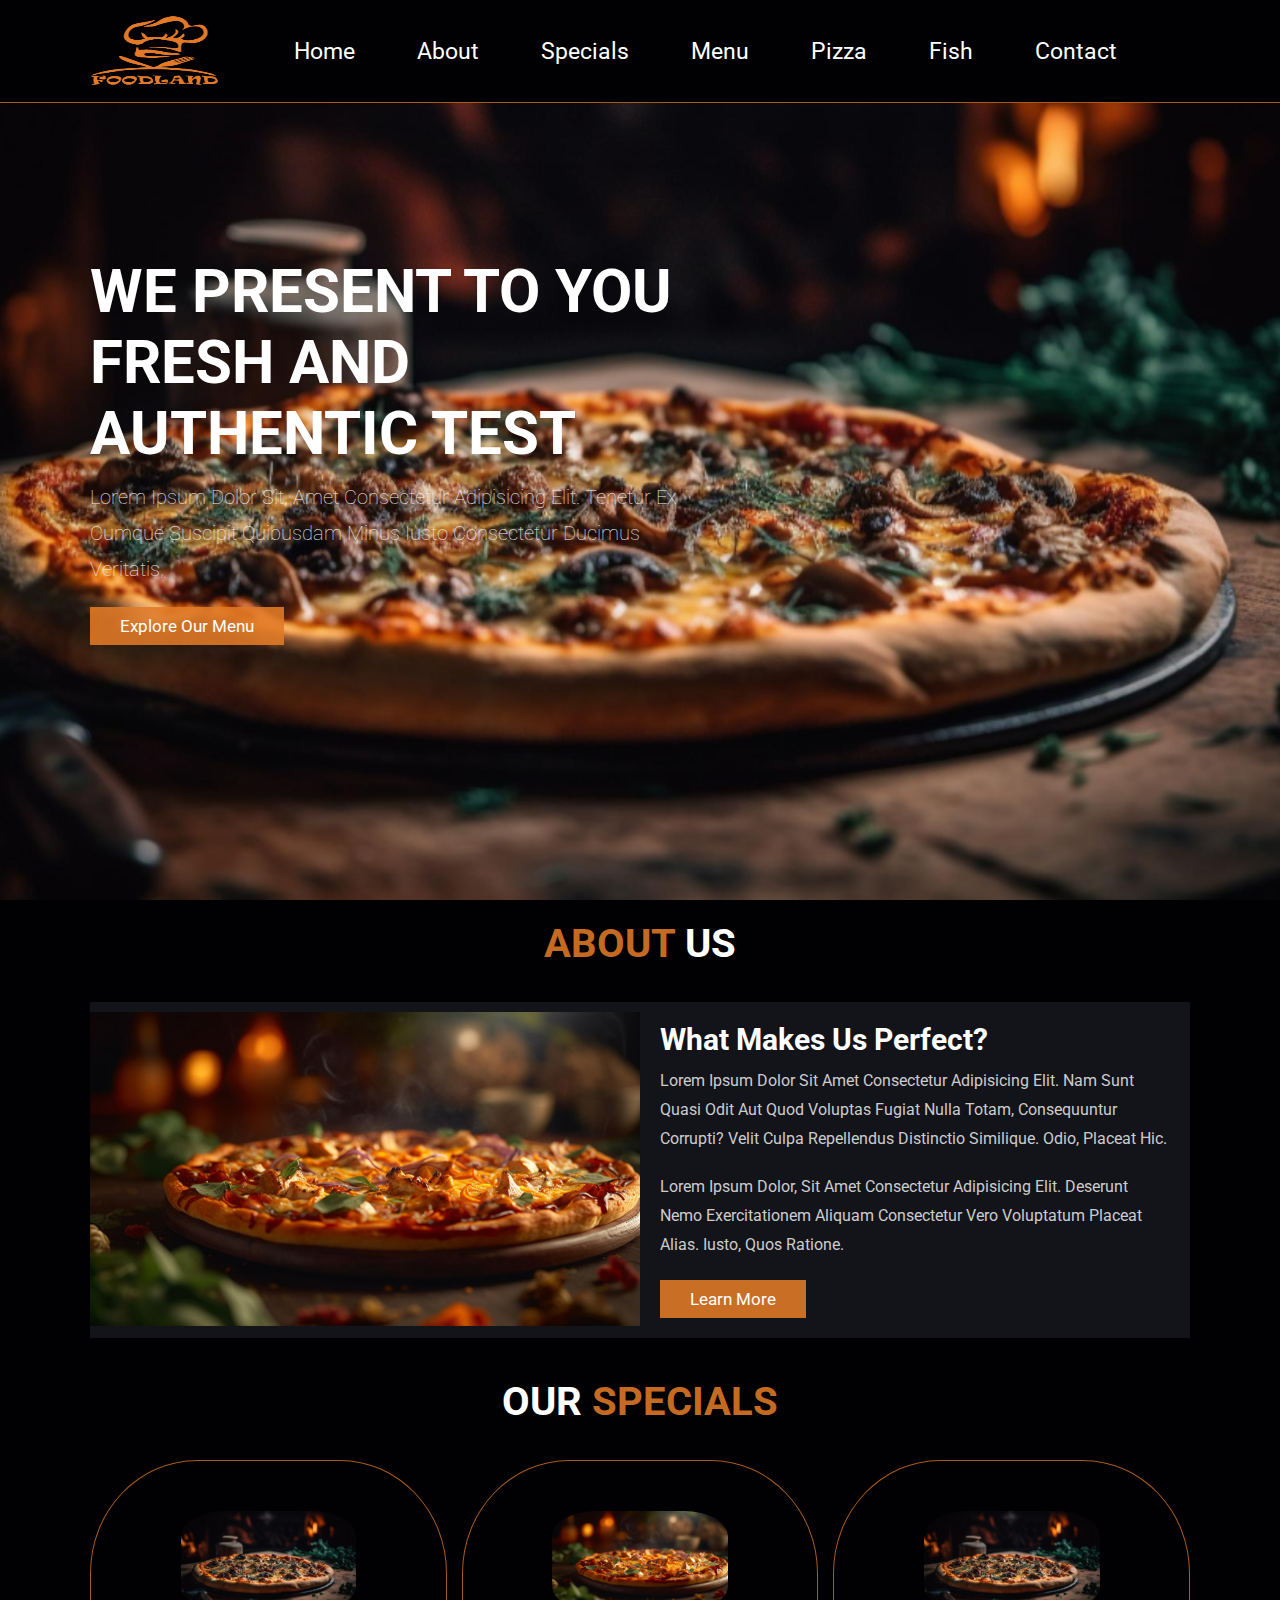
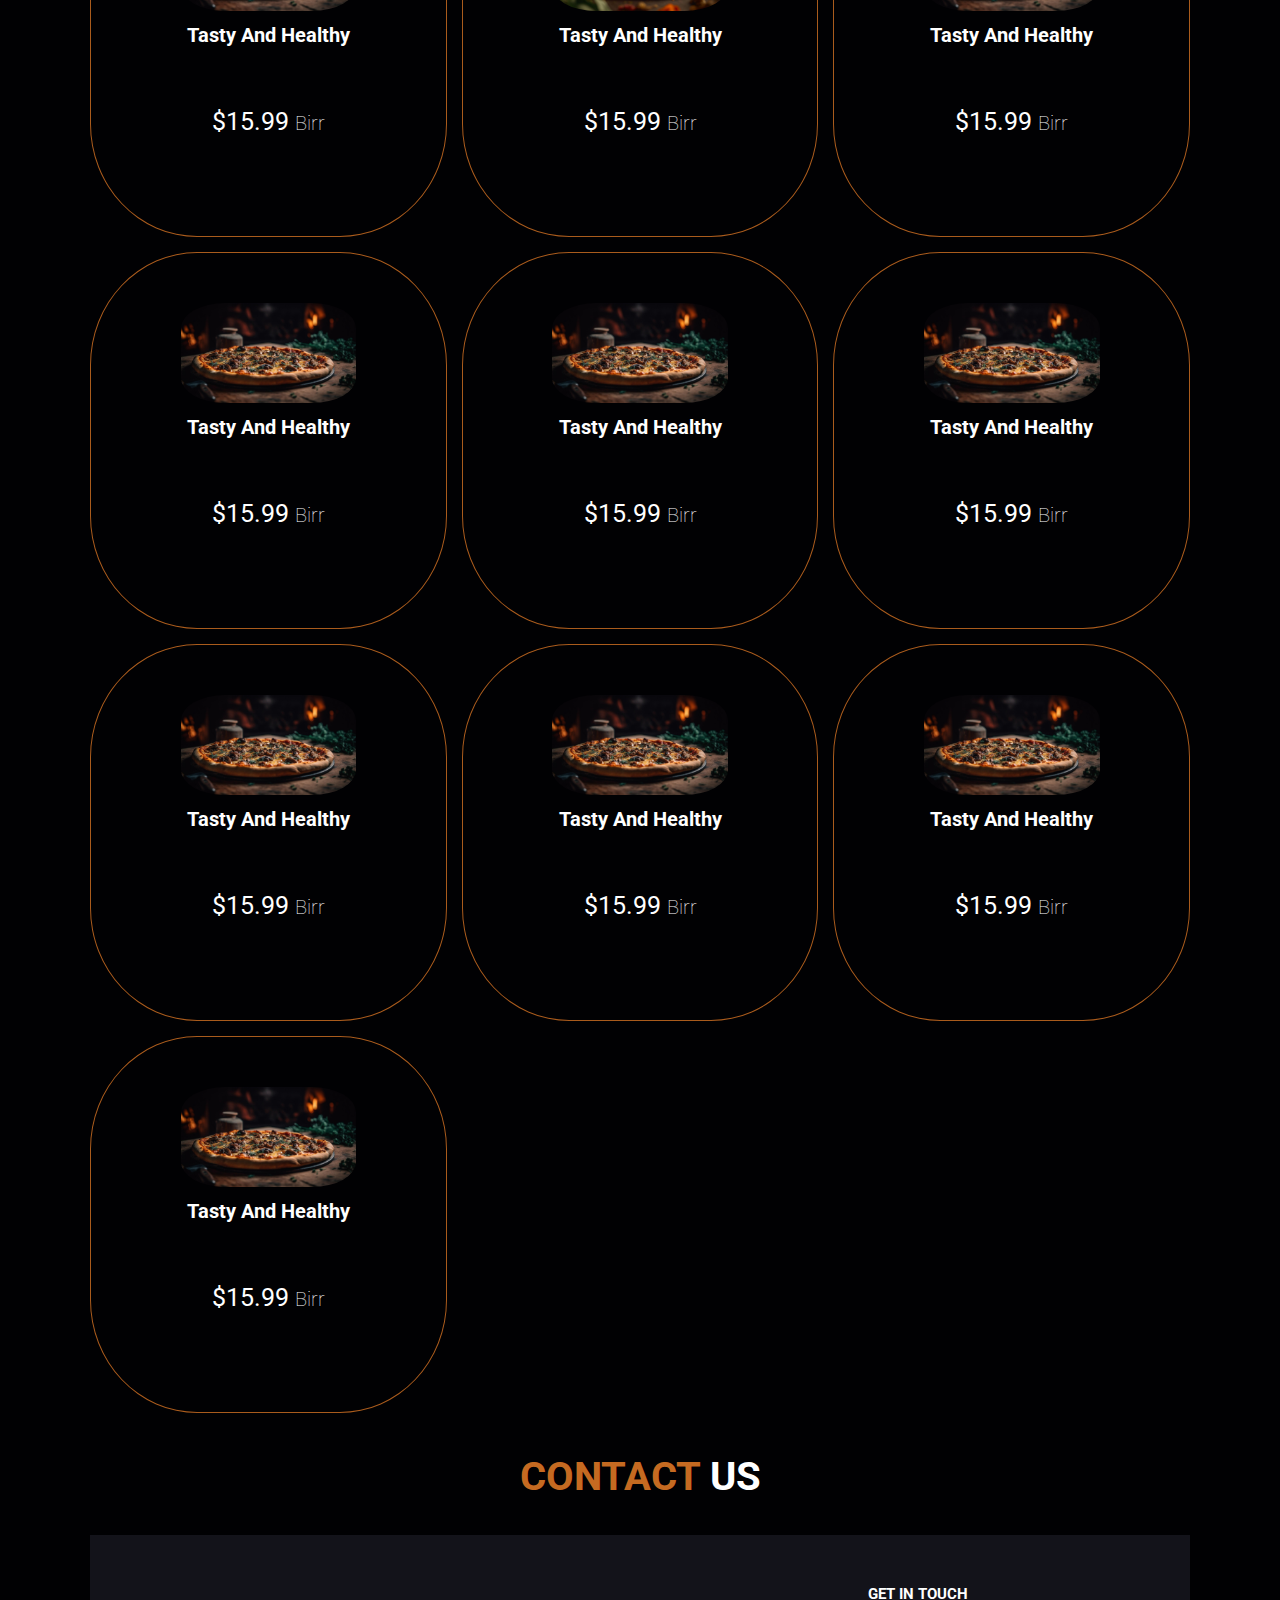
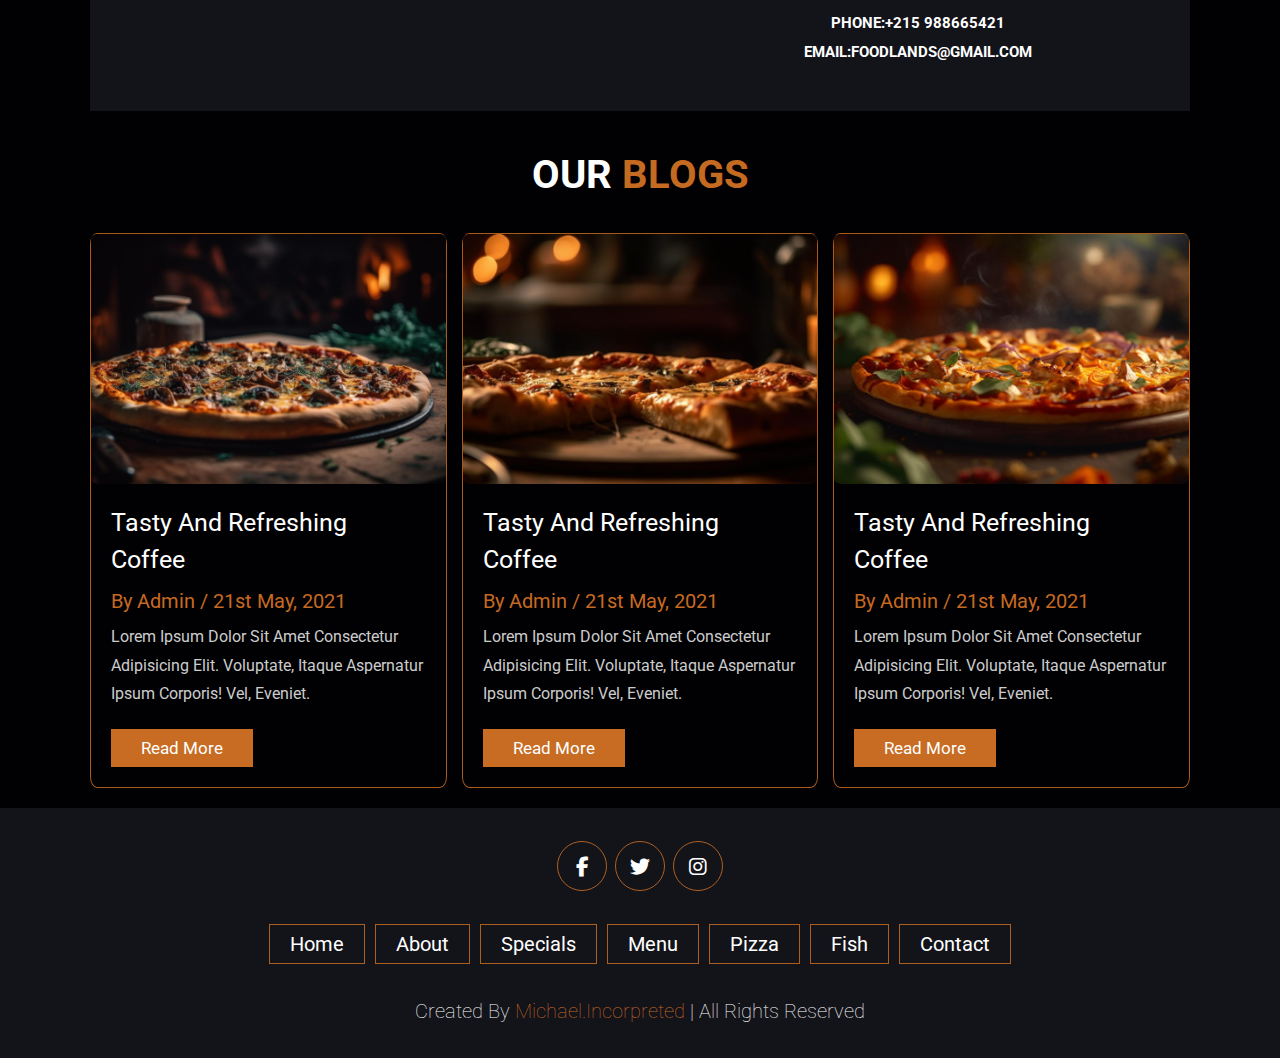
<file: index.html>
<!DOCTYPE html>
<html lang="en">
<head>
    <meta charset="UTF-8">
    <meta http-equiv="X-UA-Compatible" content="IE=edge">
    <meta name="viewport" content="width=device-width, initial-scale=1.0">
    <link href="https://fonts.googleapis.com/css2?family=Poppins:ital,wght@0,100;0,300;0,400;0,700;0,800;0,900;1,100&display=swap" rel="stylesheet">
    <title>restorant</title>
    <link rel="stylesheet" href="style.css">
<link rel="stylesheet" href="https://cdnjs.cloudflare.com/ajax/libs/font-awesome/6.4.2/css/all.min.css">
</head>
<body>
    
<header class="header">
    <a href="#" class="logo">
        <img src="logo.png" alt="">
    </a>

<nav class="navbar">
  <a href="#home">home</a>
  <a href="#about">about</a>
  <a href="#specials">specials</a>
  <a href="menu.html">menu</a>
  <a href="pizza.html">pizza</a>
  <a href="fish.html">fish</a>
  <a href="#contact">contact</a>
</nav>

<div class="icons">

    <div class="fas fa-bars" id="menu-btn"></div>
</div>

</header>




<section class="home" id="home">

<div class="content">
    <h3>we present to you fresh and authentic test </h3>
    <p>Lorem ipsum dolor sit, amet consectetur adipisicing elit. Tenetur ex cumque suscipit quibusdam minus 
        iusto consectetur ducimus veritatis,</p>
        <a href="#specials" class="btn">explore our menu</a>
</div>

</section>











<section class="about" id="about">

    <h1 class="heading"> <span>about</span> us </h1>

    <div class="row">

        <div class="image">
            <img src="p1.jpg" alt="">
        </div>

        <div class="content">
            <h3>what makes us perfect?</h3>
            <p>Lorem ipsum dolor sit amet consectetur adipisicing elit. Nam sunt 
                quasi odit aut quod voluptas fugiat nulla totam, consequuntur corrupti? 
                velit culpa repellendus distinctio similique. Odio, placeat hic.</p>
             <p>Lorem ipsum dolor, sit amet consectetur adipisicing elit. Deserunt nemo exercitationem aliquam 
                consectetur vero voluptatum placeat alias. Iusto, quos ratione.</p>
                <a href="https://www.instagram.com/michael_se555/" class="btn">learn more</a>   
        </div>

    </div>
</section>












<section class="specials" id="specials">

    <h1 class="heading"> our <span>specials</span></h1>

    <div class="box-container"> 

        <div class="box">
            <img src="p3.jpg" alt="">
            <h3>tasty and healthy</h3>
            <div class="price">$15.99 <span>birr</span></div>
    </div>

    <div class="box">
        <img src="p1.jpg" alt="">
        <h3>tasty and healthy</h3>
        <div class="price">$15.99 <span>birr</span></div>
</div>

<div class="box">
    <img src="p3.jpg" alt="">
    <h3>tasty and healthy</h3>
    <div class="price">$15.99 <span>birr</span></div>
</div>

<div class="box">
    <img src="p3.jpg" alt="">
    <h3>tasty and healthy</h3>
    <div class="price">$15.99 <span>birr</span></div>
</div>
<div class="box">
    <img src="p3.jpg" alt="">
    <h3>tasty and healthy</h3>
    <div class="price">$15.99 <span>birr</span></div>
</div>
<div class="box">
    <img src="p3.jpg" alt="">
    <h3>tasty and healthy</h3>
    <div class="price">$15.99 <span>birr</span></div>
</div>

<div class="box">
    <img src="p3.jpg" alt="">
    <h3>tasty and healthy</h3>
    <div class="price">$15.99 <span>birr</span></div>
</div>

<div class="box">
    <img src="p3.jpg" alt="">
    <h3>tasty and healthy</h3>
    <div class="price">$15.99 <span>birr</span></div>
</div>

<div class="box">
    <img src="p3.jpg" alt="">
    <h3>tasty and healthy</h3>
    <div class="price">$15.99 <span>birr</span></div>
</div>

<div class="box">
    <img src="p3.jpg" alt="">
    <h3>tasty and healthy</h3>
    <div class="price">$15.99 <span>birr</span></div>
</div>

</div>

</section>








<section class="contact" id="contact">

      <h1 class="heading"> <span>contact</span> us </h1>

      <div class="row">
        <iframe class="map" src="https://www.google.com/maps/embed?pb=!1m18!1m12!1m3!1d246.
        28624032914252!2d38.88850280105477!3d9.010751610082414!2m3!1f0!2f0!3f0!3m2!1i1024!2i768!4f13.
        1!3m3!1m2!1s0x164b9b25bd478b77%3A0x8ae140e4f275035!2sFoodland%20Pizzeria%2C%20Caf%C3%A9%2C%20Restaurant%2C%20Bakery!5e0!3m2!1sen!2set!4v1700871277291!5m2!1sen!2set"allowfullscreen="" loading="lazy" referrerpolicy="no-referrer-when-downgrade"></iframe>
        
          <form action="">
            <h3>get in touch</h3><br>
         <h3><span>PHONE</span>:+215 988665421</h3><br>
         <h3><span>EMAIL</span>:foodlands@gmail.com</h3>
          </form>

      </div>

</section>






<section class="blogs" id="blogs">

    <h1 class="heading"> our <span>blogs</span></h1>

    <div class="box-container">

        <div class="box">
            <div class="image">
                <img src="p3.jpg" alt="">
            </div>
            <div class="content">
                <a href="#" class="title">tasty and refreshing coffee</a>
                <span>by admin / 21st may, 2021</span>
                <p>Lorem ipsum dolor sit amet consectetur adipisicing elit. voluptate, itaque aspernatur ipsum corporis! Vel, eveniet.</p>
                <a href="#" class="btn">read more</a>
            </div>
        </div>

        <div class="box">
            <div class="image">
                <img src="p2.jpg" alt="">
            </div>
            <div class="content">
                <a href="#" class="title">tasty and refreshing coffee</a>
                <span>by admin / 21st may, 2021</span>
                <p>Lorem ipsum dolor sit amet consectetur adipisicing elit. voluptate, itaque aspernatur ipsum corporis! Vel, eveniet.</p>
                <a href="#" class="btn">read more</a>
            </div>
        </div>

        <div class="box">
            <div class="image">
                <img src="p1.jpg" alt="">
            </div>
            <div class="content">
                <a href="#" class="title">tasty and refreshing coffee</a>
                <span>by admin / 21st may, 2021</span>
                <p>Lorem ipsum dolor sit amet consectetur adipisicing elit. voluptate, itaque aspernatur ipsum corporis! Vel, eveniet.</p>
                <a href="#" class="btn">read more</a>
            </div>
        </div>

    </div>
</section> 

<section class="footer">

    <div class="share">
        <a href="#" class="fab fa-facebook-f"></a>
        <a href="#" class="fab fa-twitter"></a>
        <a href="https://www.instagram.com/michael_se555/" class="fab fa-instagram"></a>
    </div>

    <div class="links">
        <a href="#">home</a>
        <a href="#">about</a>
        <a href="#specials">specials</a>
        <a href="menu.html">menu</a>
        <a href="pizza.html">pizza</a>
        <a href="fish.html">fish</a>
        <a href="#">contact</a>
    </div>

    <div class="credit">created by <span>michael.incorpreted</span> | all rights reserved</div>
</section>
































<script src="script.js"></script>

</body>
</html>
</file>
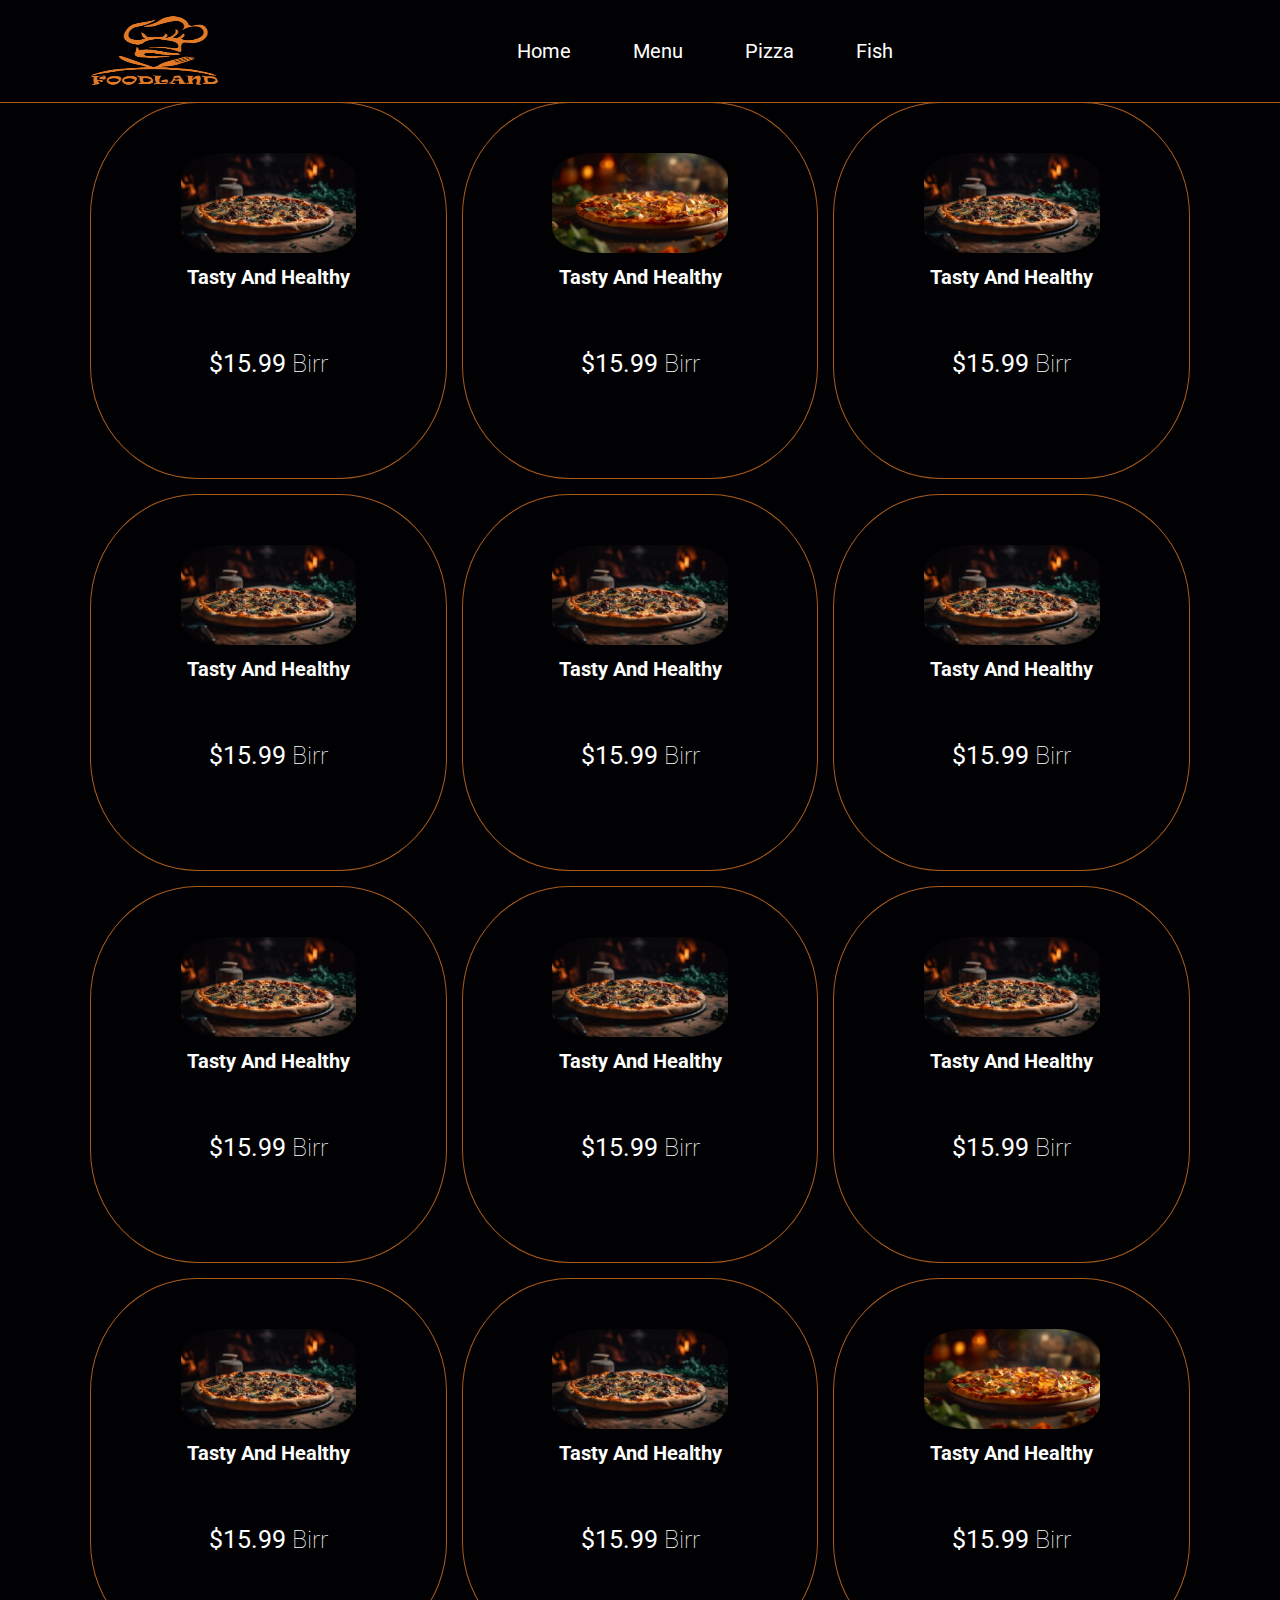
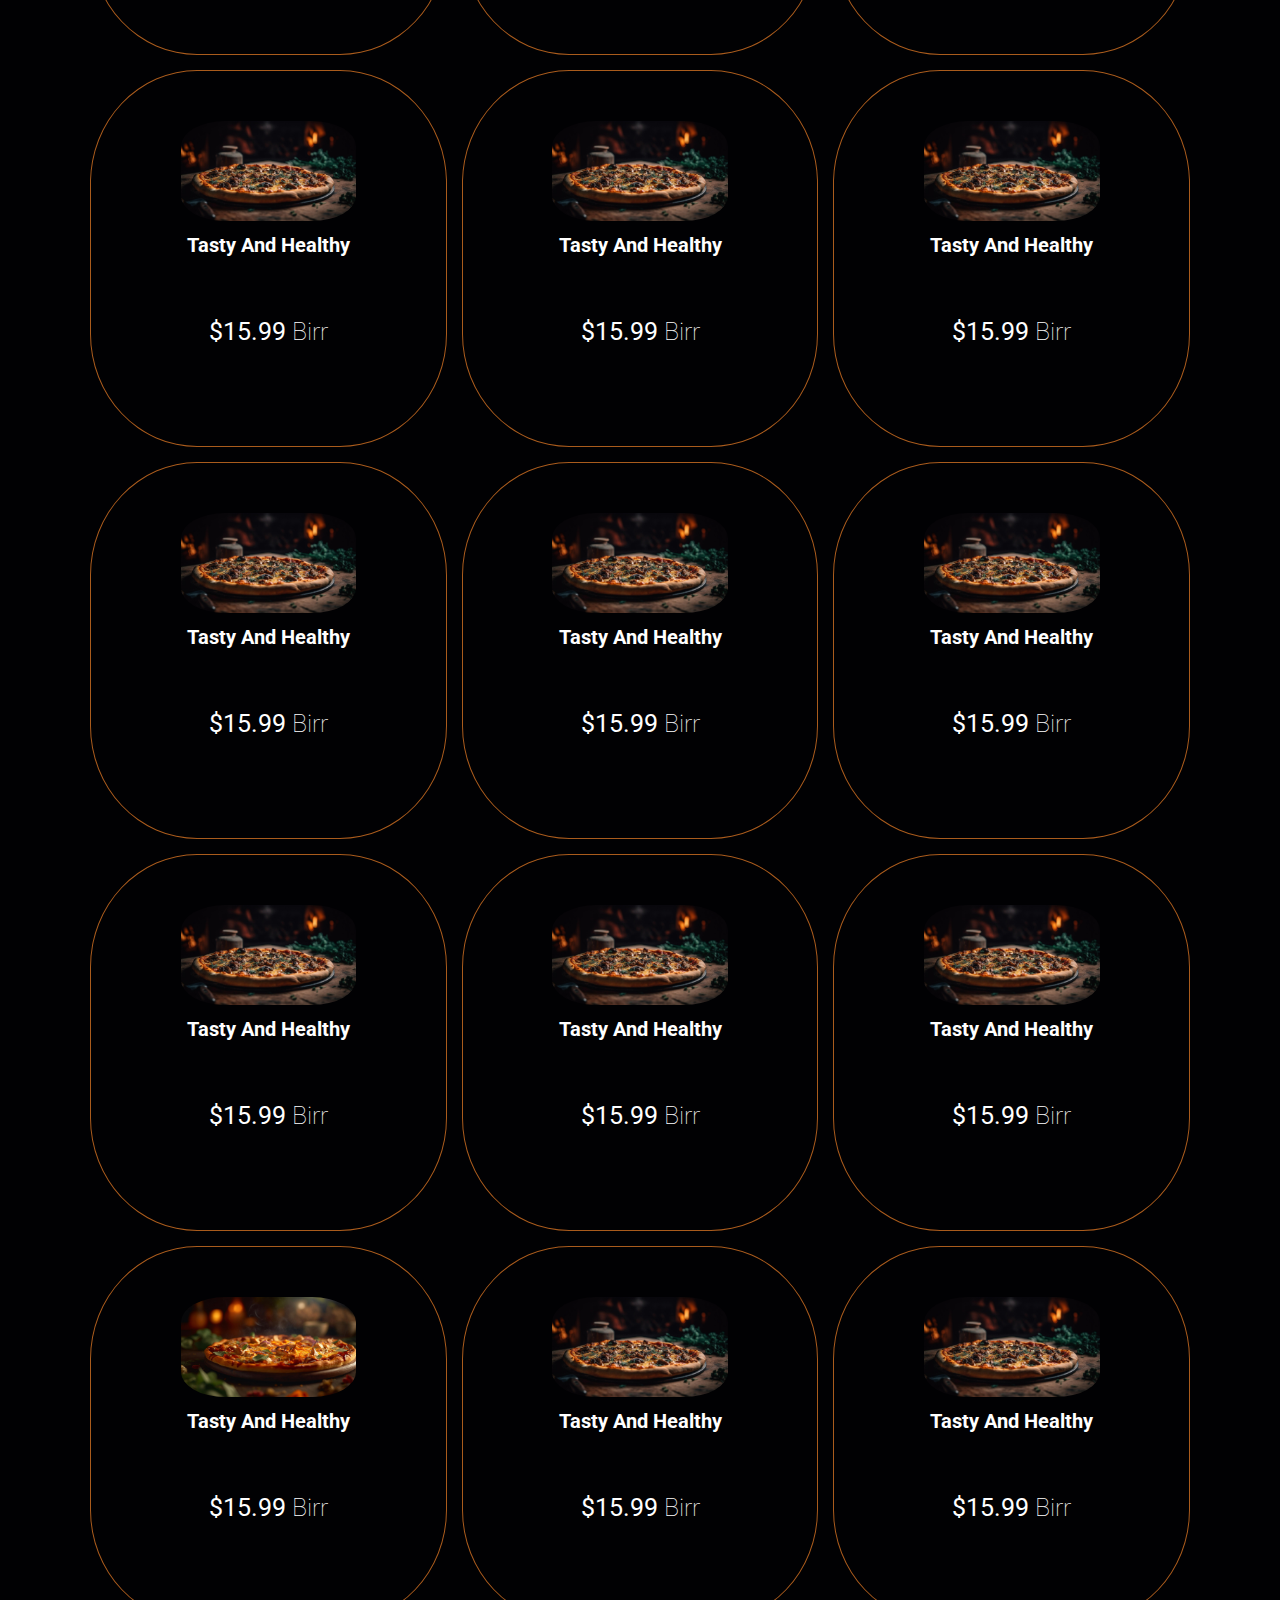
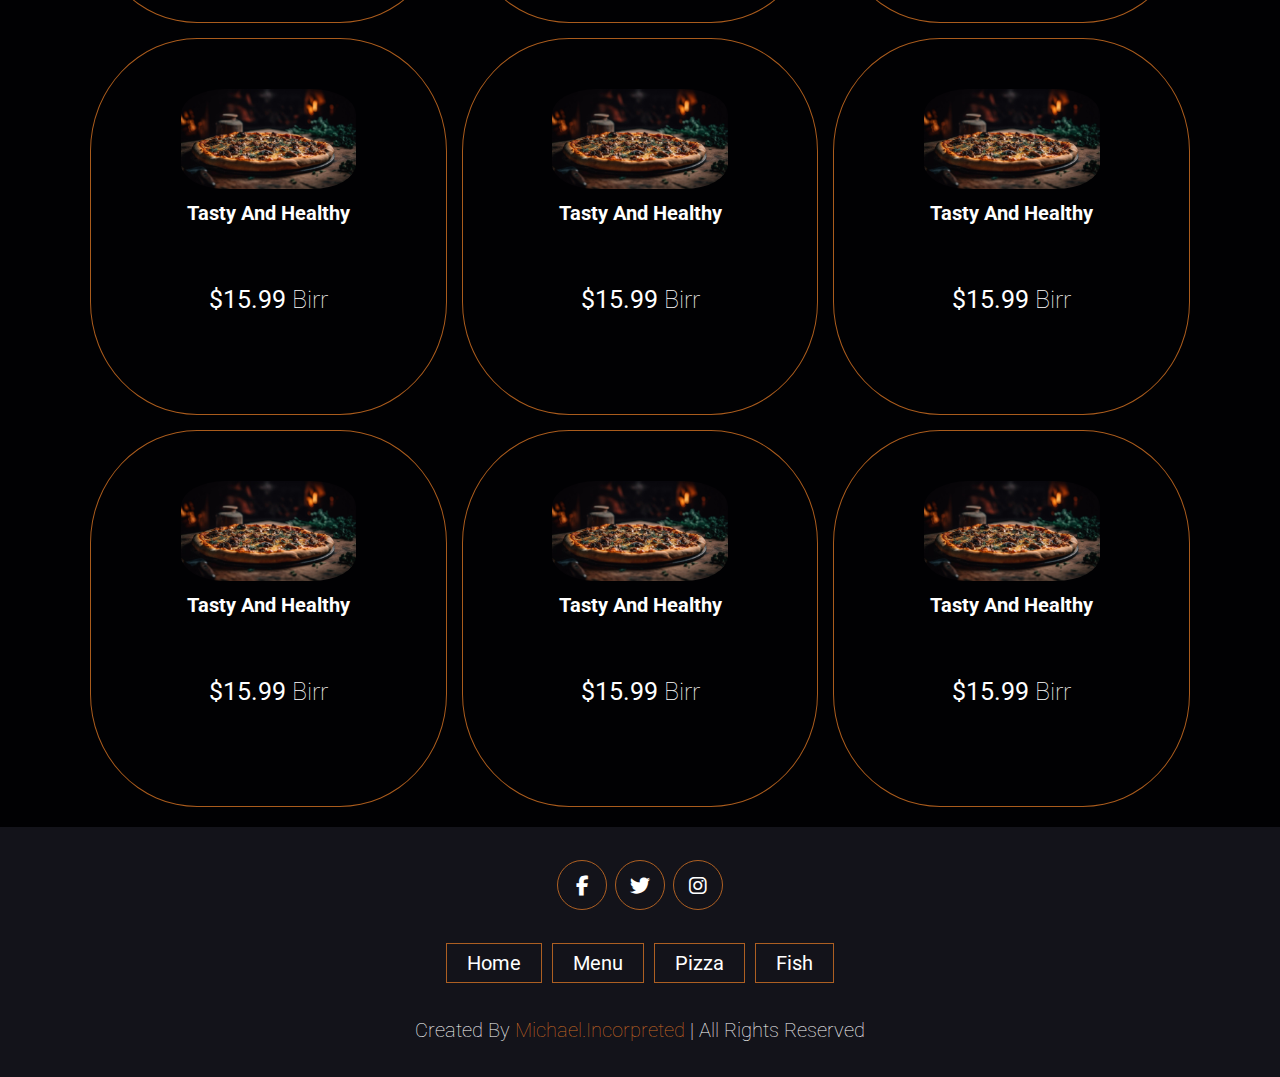
<file: fish.html>
<!DOCTYPE html>
<html lang="en">
<head>
    <meta charset="UTF-8">
    <meta http-equiv="X-UA-Compatible" content="IE=edge">
    <meta name="viewport" content="width=device-width, initial-scale=1.0">
    <link href="https://fonts.googleapis.com/css2?family=Poppins:ital,wght@0,100;0,300;0,400;0,700;0,800;0,900;1,100&display=swap" rel="stylesheet">
    <link rel="stylesheet" href="fishstyle.css">
    <link rel="stylesheet" href="https://cdnjs.cloudflare.com/ajax/libs/font-awesome/6.4.2/css/all.min.css">
    <title>Document</title>
</head>
<body>

    <header class="header">
        <a href="#" class="logo">
            <img src="logo.png" alt="">
        </a>
    
    <nav class="navbar">
      <a href="index.html">home</a>
      <a href="menu.html">menu</a>
      <a href="pizza.html">pizza</a>
      <a href="fish.html">fish</a>
    </nav>
    
    <div class="icons">
    
        <div class="fas fa-bars" id="menu-btn"></div>
    </div>
    
    </header>


    <section class="menu" id="menu">

        <h1 class="heading"> our <span>menu</span></h1>
    
        <div class="box-container"> 
    
            <div class="box">
                <img src="p3.jpg" alt="">
                <h3>tasty and healthy</h3>
                <div class="price">$15.99 <span>birr</span></div>
        </div>
    
        <div class="box">
            <img src="p1.jpg" alt="">
            <h3>tasty and healthy</h3>
            <div class="price">$15.99 <span>birr</span></div>
    </div>
    
    <div class="box">
        <img src="p3.jpg" alt="">
        <h3>tasty and healthy</h3>
        <div class="price">$15.99 <span>birr</span></div>
    </div>
    
    <div class="box">
        <img src="p3.jpg" alt="">
        <h3>tasty and healthy</h3>
        <div class="price">$15.99 <span>birr</span></div>
    </div>
    <div class="box">
        <img src="p3.jpg" alt="">
        <h3>tasty and healthy</h3>
        <div class="price">$15.99 <span>birr</span></div>
    </div>
    <div class="box">
        <img src="p3.jpg" alt="">
        <h3>tasty and healthy</h3>
        <div class="price">$15.99 <span>birr</span></div>
    </div>
    
    <div class="box">
        <img src="p3.jpg" alt="">
        <h3>tasty and healthy</h3>
        <div class="price">$15.99 <span>birr</span></div>
    </div>
    
    <div class="box">
        <img src="p3.jpg" alt="">
        <h3>tasty and healthy</h3>
        <div class="price">$15.99 <span>birr</span></div>
    </div>
    
    <div class="box">
        <img src="p3.jpg" alt="">
        <h3>tasty and healthy</h3>
        <div class="price">$15.99 <span>birr</span></div>
    </div>
    
    <div class="box">
        <img src="p3.jpg" alt="">
        <h3>tasty and healthy</h3>
        <div class="price">$15.99 <span>birr</span></div>
    </div>
    
    <div class="box">
        <img src="p3.jpg" alt="">
        <h3>tasty and healthy</h3>
        <div class="price">$15.99 <span>birr</span></div>
</div>

<div class="box">
    <img src="p1.jpg" alt="">
    <h3>tasty and healthy</h3>
    <div class="price">$15.99 <span>birr</span></div>
</div>

<div class="box">
<img src="p3.jpg" alt="">
<h3>tasty and healthy</h3>
<div class="price">$15.99 <span>birr</span></div>
</div>

<div class="box">
<img src="p3.jpg" alt="">
<h3>tasty and healthy</h3>
<div class="price">$15.99 <span>birr</span></div>
</div>
<div class="box">
<img src="p3.jpg" alt="">
<h3>tasty and healthy</h3>
<div class="price">$15.99 <span>birr</span></div>
</div>
<div class="box">
<img src="p3.jpg" alt="">
<h3>tasty and healthy</h3>
<div class="price">$15.99 <span>birr</span></div>
</div>

<div class="box">
<img src="p3.jpg" alt="">
<h3>tasty and healthy</h3>
<div class="price">$15.99 <span>birr</span></div>
</div>

<div class="box">
<img src="p3.jpg" alt="">
<h3>tasty and healthy</h3>
<div class="price">$15.99 <span>birr</span></div>
</div>

<div class="box">
<img src="p3.jpg" alt="">
<h3>tasty and healthy</h3>
<div class="price">$15.99 <span>birr</span></div>
</div>

<div class="box">
<img src="p3.jpg" alt="">
<h3>tasty and healthy</h3>
<div class="price">$15.99 <span>birr</span></div>
</div>
<div class="box">
    <img src="p3.jpg" alt="">
    <h3>tasty and healthy</h3>
    <div class="price">$15.99 <span>birr</span></div>
</div>

<div class="box">
<img src="p1.jpg" alt="">
<h3>tasty and healthy</h3>
<div class="price">$15.99 <span>birr</span></div>
</div>

<div class="box">
<img src="p3.jpg" alt="">
<h3>tasty and healthy</h3>
<div class="price">$15.99 <span>birr</span></div>
</div>

<div class="box">
<img src="p3.jpg" alt="">
<h3>tasty and healthy</h3>
<div class="price">$15.99 <span>birr</span></div>
</div>
<div class="box">
<img src="p3.jpg" alt="">
<h3>tasty and healthy</h3>
<div class="price">$15.99 <span>birr</span></div>
</div>
<div class="box">
<img src="p3.jpg" alt="">
<h3>tasty and healthy</h3>
<div class="price">$15.99 <span>birr</span></div>
</div>

<div class="box">
<img src="p3.jpg" alt="">
<h3>tasty and healthy</h3>
<div class="price">$15.99 <span>birr</span></div>
</div>

<div class="box">
<img src="p3.jpg" alt="">
<h3>tasty and healthy</h3>
<div class="price">$15.99 <span>birr</span></div>
</div>

<div class="box">
<img src="p3.jpg" alt="">
<h3>tasty and healthy</h3>
<div class="price">$15.99 <span>birr</span></div>
</div>

<div class="box">
<img src="p3.jpg" alt="">
<h3>tasty and healthy</h3>
<div class="price">$15.99 <span>birr</span></div>
</div>
    
    </div>
    
    </section>







    <section class="footer">

        <div class="share">
            <a href="#" class="fab fa-facebook-f"></a>
            <a href="#" class="fab fa-twitter"></a>
            <a href="https://www.instagram.com/michael_se555/" class="fab fa-instagram"></a>
        </div>
    
    
        <div class="links">
            <a href="index.html">home</a>
            <a href="menu.html">menu</a>
            <a href="pizza.html">pizza</a>
            <a href="#">fish</a>
        </div>
    
        <div class="credit">created by <span>michael.incorpreted</span> | all rights reserved</div>
    </section>
    














    <script src="script.js"></script>
</body>
</html>
</file>
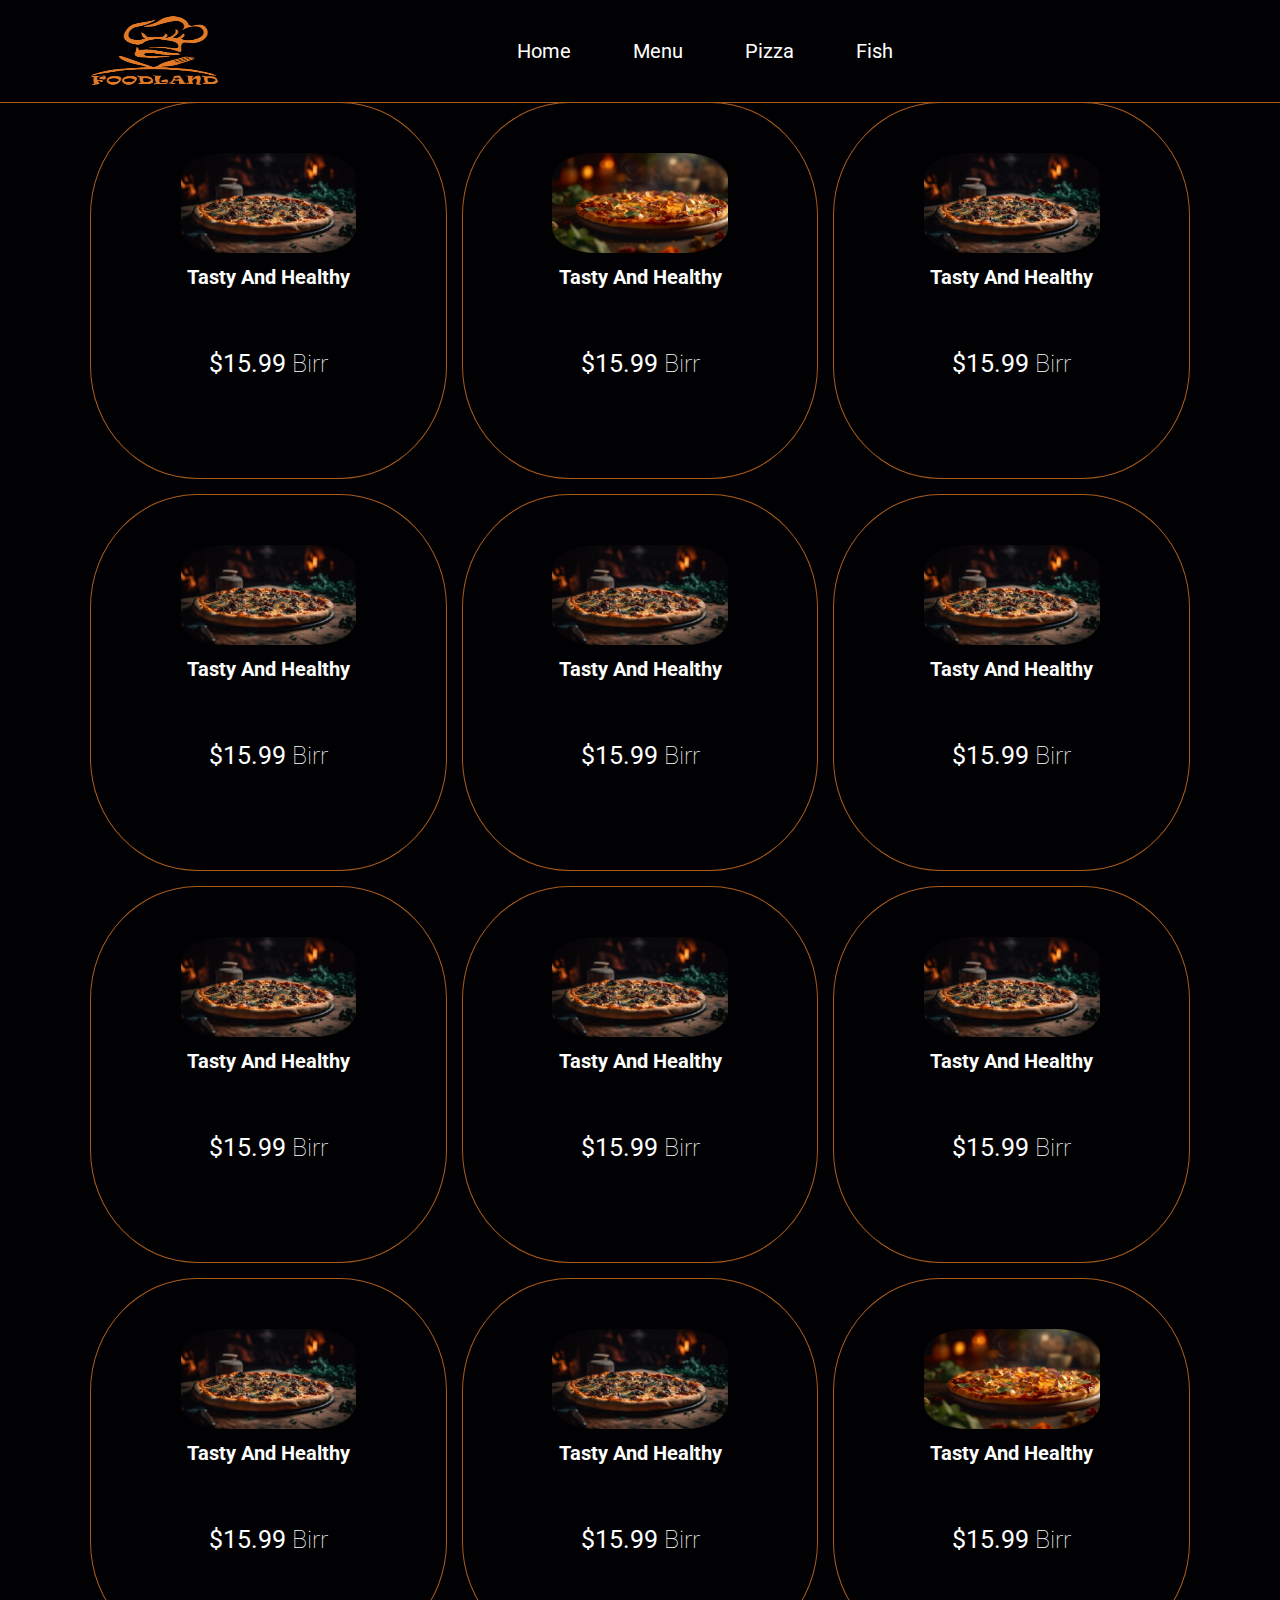
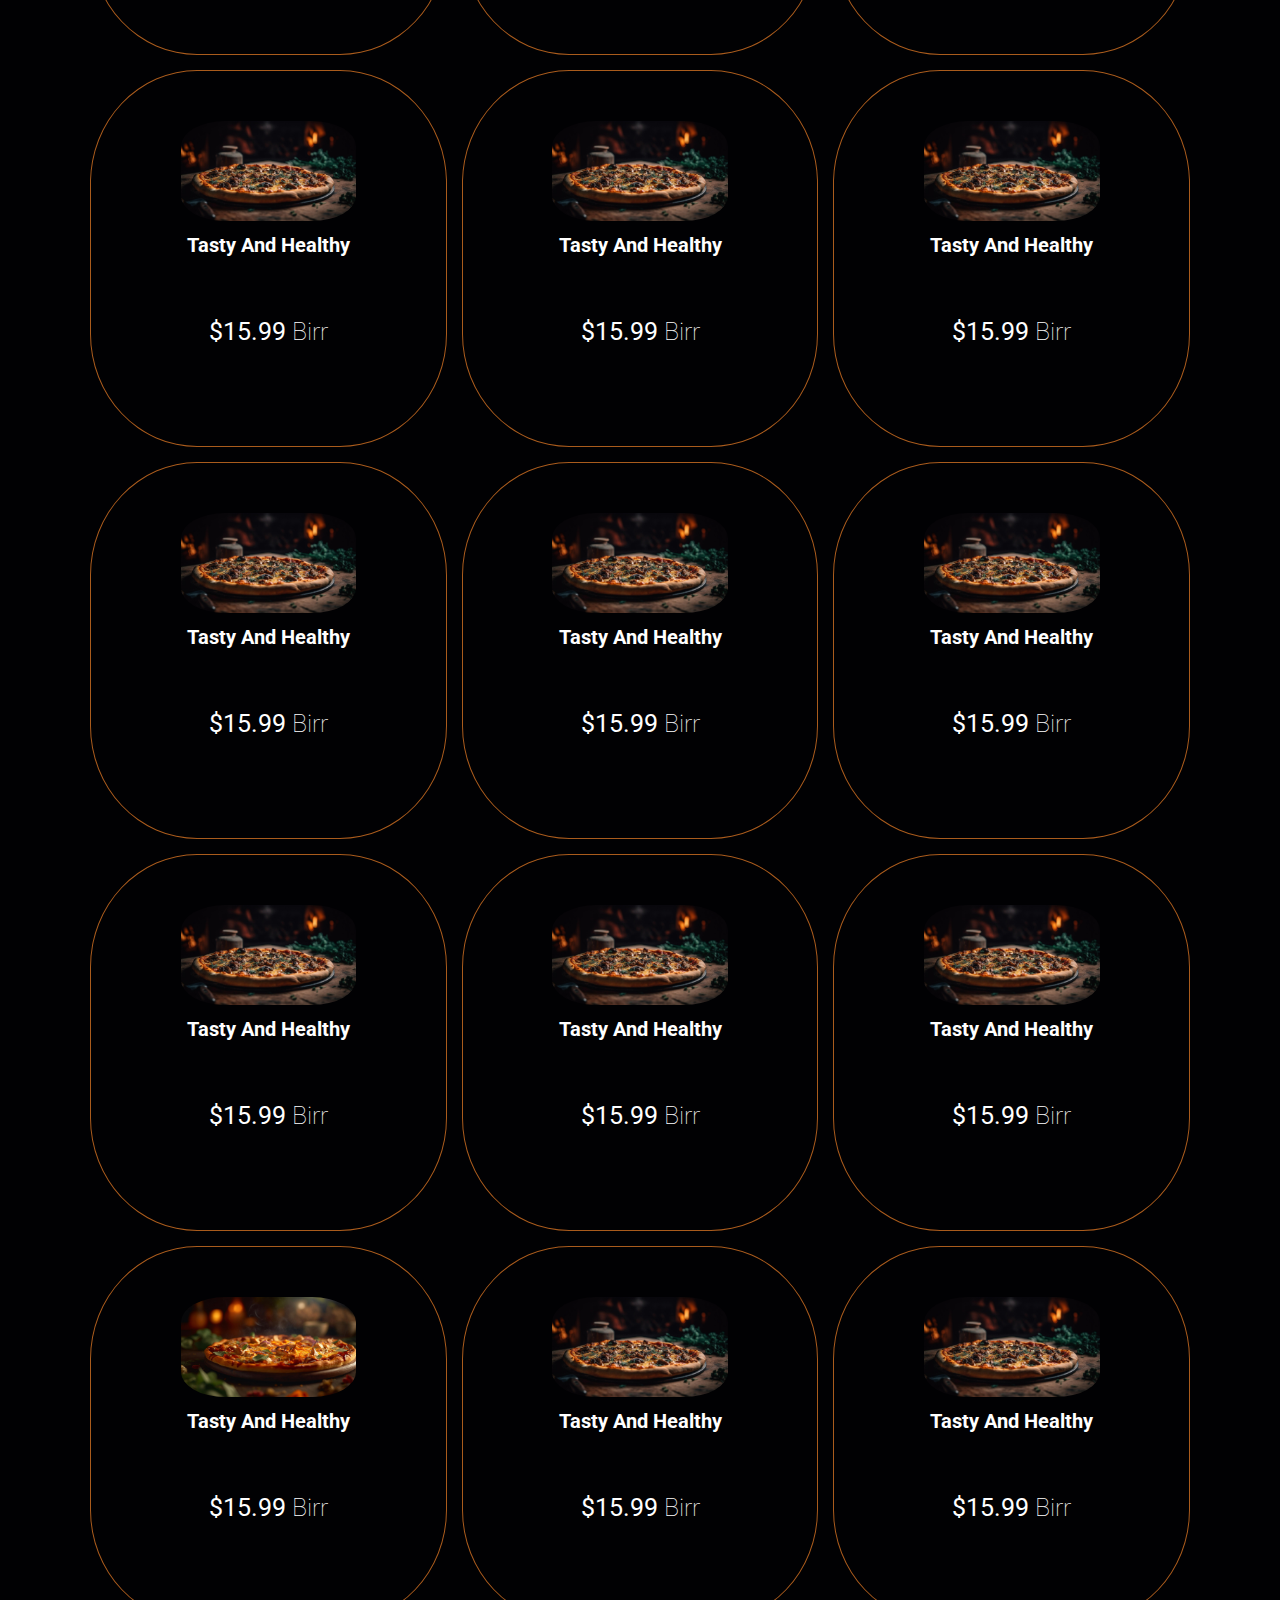
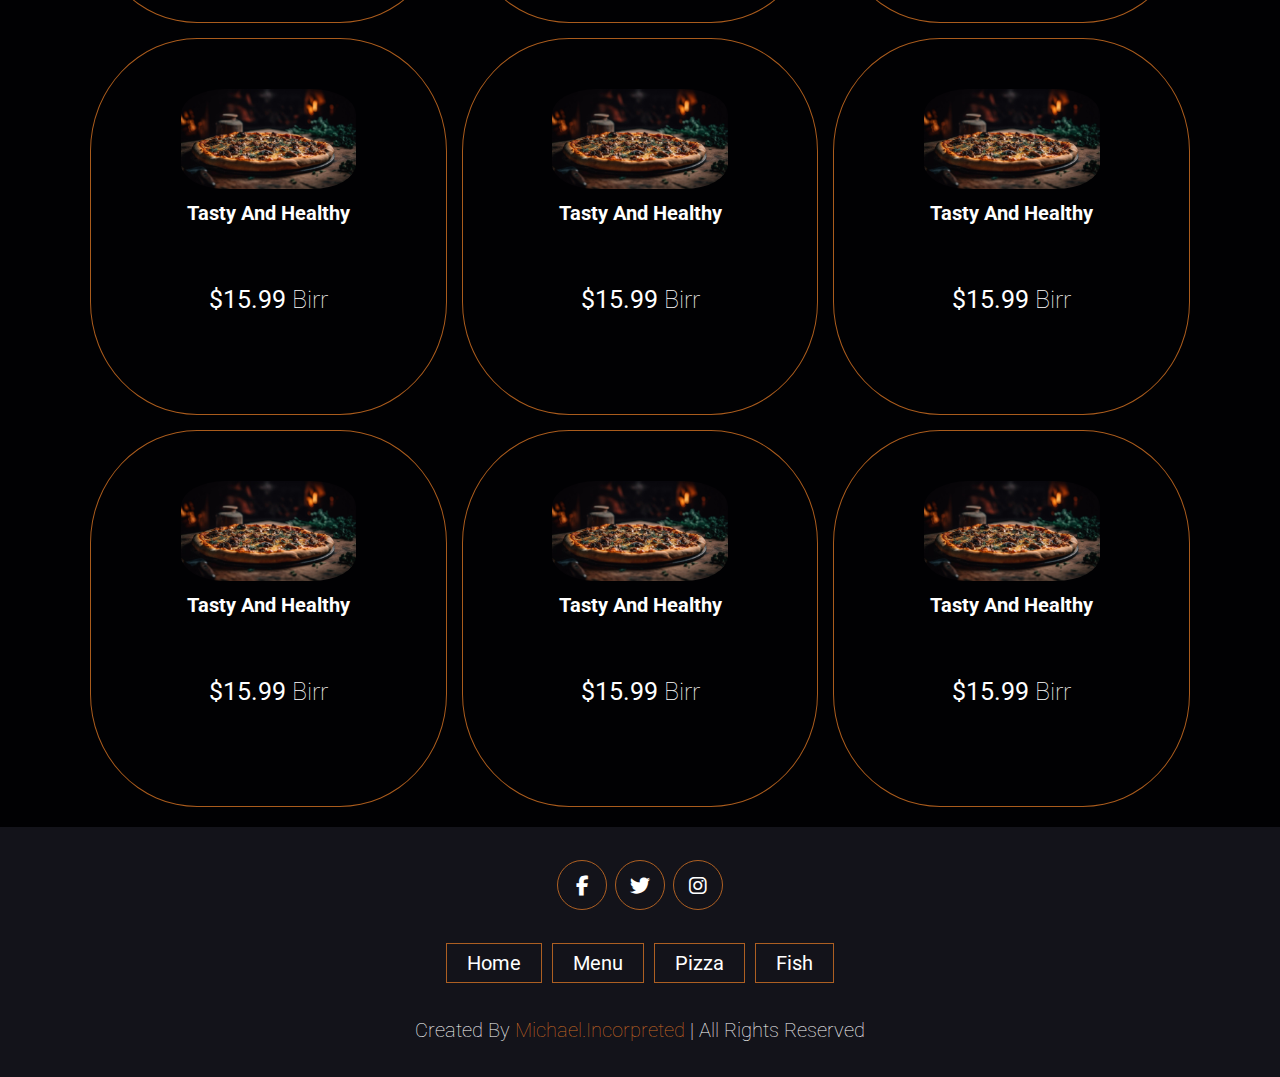
<file: menu.html>
<!DOCTYPE html>
<html lang="en">
<head><meta charset="UTF-8">
    <meta http-equiv="X-UA-Compatible" content="IE=edge">
    <meta name="viewport" content="width=device-width, initial-scale=1.0">
    <link href="https://fonts.googleapis.com/css2?family=Poppins:ital,wght@0,100;0,300;0,400;0,700;0,800;0,900;1,100&display=swap" rel="stylesheet">
    <link rel="stylesheet" href="menustyle.css">
    <link rel="stylesheet" href="https://cdnjs.cloudflare.com/ajax/libs/font-awesome/6.4.2/css/all.min.css">
    <title>Document</title>
</head>
<body>
    <header class="header">
        <a href="#" class="logo">
            <img src="logo.png" alt="">
        </a>
    
    
    <nav class="navbar">
      <a href="index.html">home</a>
      <a href="menu.html">menu</a>
      <a href="pizza.html">pizza</a>
      <a href="fish.html">fish</a>
    </nav>
    
    <div class="icons">
    
        <div class="fas fa-bars" id="menu-btn"></div>
    </div>
    
    </header>


    <section class="menu" id="menu">

        <h1 class="heading"> our <span>menu</span></h1>
    
        <div class="box-container"> 

            <div class="box">
                <img src="p3.jpg" alt="">
                <h3>tasty and healthy</h3>
                <div class="price">$15.99 <span>birr</span></div>
        </div>
    
        <div class="box">
            <img src="p1.jpg" alt="">
            <h3>tasty and healthy</h3>
            <div class="price">$15.99 <span>birr</span></div>
    </div>
    
    <div class="box">
        <img src="p3.jpg" alt="">
        <h3>tasty and healthy</h3>
        <div class="price">$15.99 <span>birr</span></div>
    </div>
    
    <div class="box">
        <img src="p3.jpg" alt="">
        <h3>tasty and healthy</h3>
        <div class="price">$15.99 <span>birr</span></div>
    </div>
    <div class="box">
        <img src="p3.jpg" alt="">
        <h3>tasty and healthy</h3>
        <div class="price">$15.99 <span>birr</span></div>
    </div>
    <div class="box">
        <img src="p3.jpg" alt="">
        <h3>tasty and healthy</h3>
        <div class="price">$15.99 <span>birr</span></div>
    </div>
    
    <div class="box">
        <img src="p3.jpg" alt="">
        <h3>tasty and healthy</h3>
        <div class="price">$15.99 <span>birr</span></div>
    </div>
    
    <div class="box">
        <img src="p3.jpg" alt="">
        <h3>tasty and healthy</h3>
        <div class="price">$15.99 <span>birr</span></div>
    </div>
    
    <div class="box">
        <img src="p3.jpg" alt="">
        <h3>tasty and healthy</h3>
        <div class="price">$15.99 <span>birr</span></div>
    </div>
    
    <div class="box">
        <img src="p3.jpg" alt="">
        <h3>tasty and healthy</h3>
        <div class="price">$15.99 <span>birr</span></div>
    </div>
    
    <div class="box">
        <img src="p3.jpg" alt="">
        <h3>tasty and healthy</h3>
        <div class="price">$15.99 <span>birr</span></div>
</div>

<div class="box">
    <img src="p1.jpg" alt="">
    <h3>tasty and healthy</h3>
    <div class="price">$15.99 <span>birr</span></div>
</div>

<div class="box">
<img src="p3.jpg" alt="">
<h3>tasty and healthy</h3>
<div class="price">$15.99 <span>birr</span></div>
</div>

<div class="box">
<img src="p3.jpg" alt="">
<h3>tasty and healthy</h3>
<div class="price">$15.99 <span>birr</span></div>
</div>
<div class="box">
<img src="p3.jpg" alt="">
<h3>tasty and healthy</h3>
<div class="price">$15.99 <span>birr</span></div>
</div>
<div class="box">
<img src="p3.jpg" alt="">
<h3>tasty and healthy</h3>
<div class="price">$15.99 <span>birr</span></div>
</div>

<div class="box">
<img src="p3.jpg" alt="">
<h3>tasty and healthy</h3>
<div class="price">$15.99 <span>birr</span></div>
</div>

<div class="box">
<img src="p3.jpg" alt="">
<h3>tasty and healthy</h3>
<div class="price">$15.99 <span>birr</span></div>
</div>

<div class="box">
<img src="p3.jpg" alt="">
<h3>tasty and healthy</h3>
<div class="price">$15.99 <span>birr</span></div>
</div>

<div class="box">
<img src="p3.jpg" alt="">
<h3>tasty and healthy</h3>
<div class="price">$15.99 <span>birr</span></div>
</div>
<div class="box">
    <img src="p3.jpg" alt="">
    <h3>tasty and healthy</h3>
    <div class="price">$15.99 <span>birr</span></div>
</div>

<div class="box">
<img src="p1.jpg" alt="">
<h3>tasty and healthy</h3>
<div class="price">$15.99 <span>birr</span></div>
</div>

<div class="box">
<img src="p3.jpg" alt="">
<h3>tasty and healthy</h3>
<div class="price">$15.99 <span>birr</span></div>
</div>

<div class="box">
<img src="p3.jpg" alt="">
<h3>tasty and healthy</h3>
<div class="price">$15.99 <span>birr</span></div>
</div>
<div class="box">
<img src="p3.jpg" alt="">
<h3>tasty and healthy</h3>
<div class="price">$15.99 <span>birr</span></div>
</div>
<div class="box">
<img src="p3.jpg" alt="">
<h3>tasty and healthy</h3>
<div class="price">$15.99 <span>birr</span></div>
</div>

<div class="box">
<img src="p3.jpg" alt="">
<h3>tasty and healthy</h3>
<div class="price">$15.99 <span>birr</span></div>
</div>

<div class="box">
<img src="p3.jpg" alt="">
<h3>tasty and healthy</h3>
<div class="price">$15.99 <span>birr</span></div>
</div>

<div class="box">
<img src="p3.jpg" alt="">
<h3>tasty and healthy</h3>
<div class="price">$15.99 <span>birr</span></div>
</div>

<div class="box">
<img src="p3.jpg" alt="">
<h3>tasty and healthy</h3>
<div class="price">$15.99 <span>birr</span></div>
</div>


    </div>
    
    </section>







    <section class="footer">
        
        <div class="share">
            <a href="#" class="fab fa-facebook-f"></a>
            <a href="#" class="fab fa-twitter"></a>
            <a href="https://www.instagram.com/michael_se555/" class="fab fa-instagram"></a>
        </div>
    
    
        <div class="links">
            <a href="index.html">home</a>
            <a href="#">menu</a>
            <a href="pizza.html">pizza</a>
            <a href="fish.html">fish</a>
        </div>
    
        <div class="credit">created by <span>michael.incorpreted</span> | all rights reserved</div>
    </section>
    














    <script src="script.js"></script>
</body>
</html>
</file>
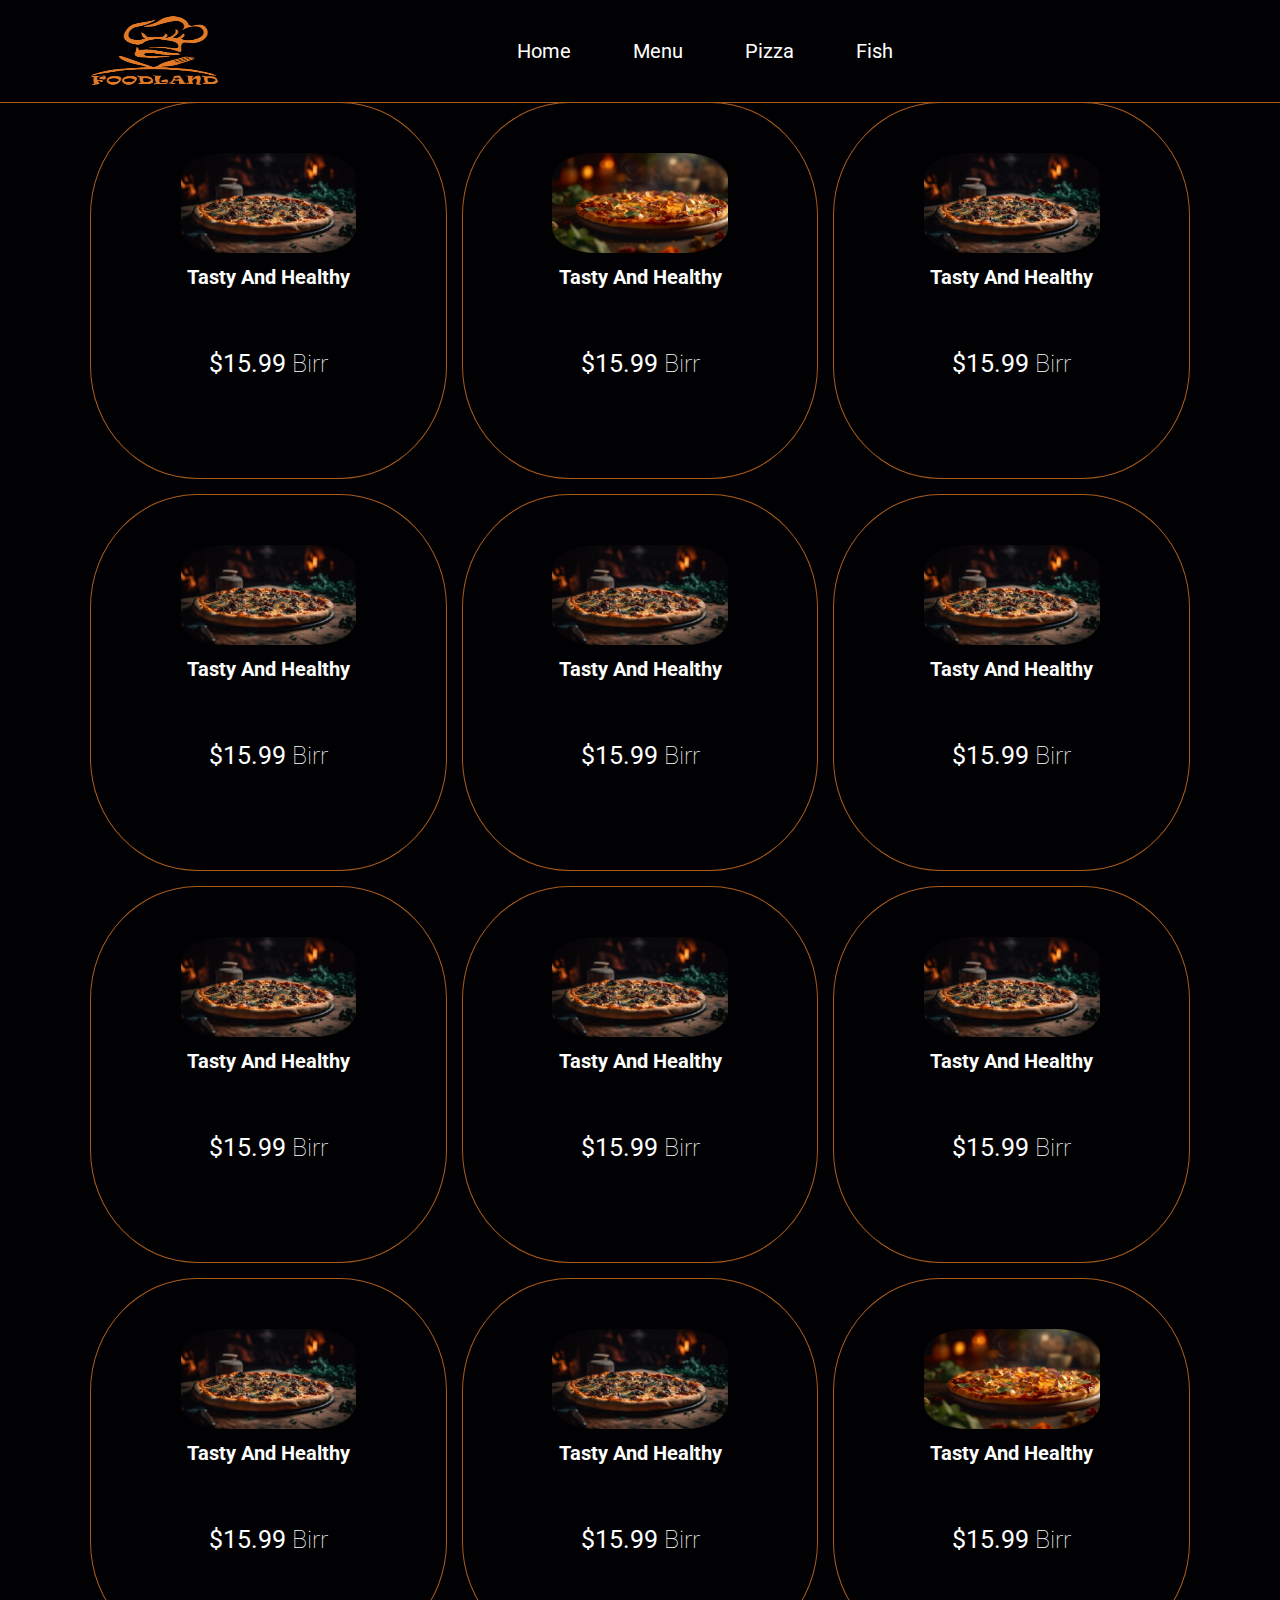
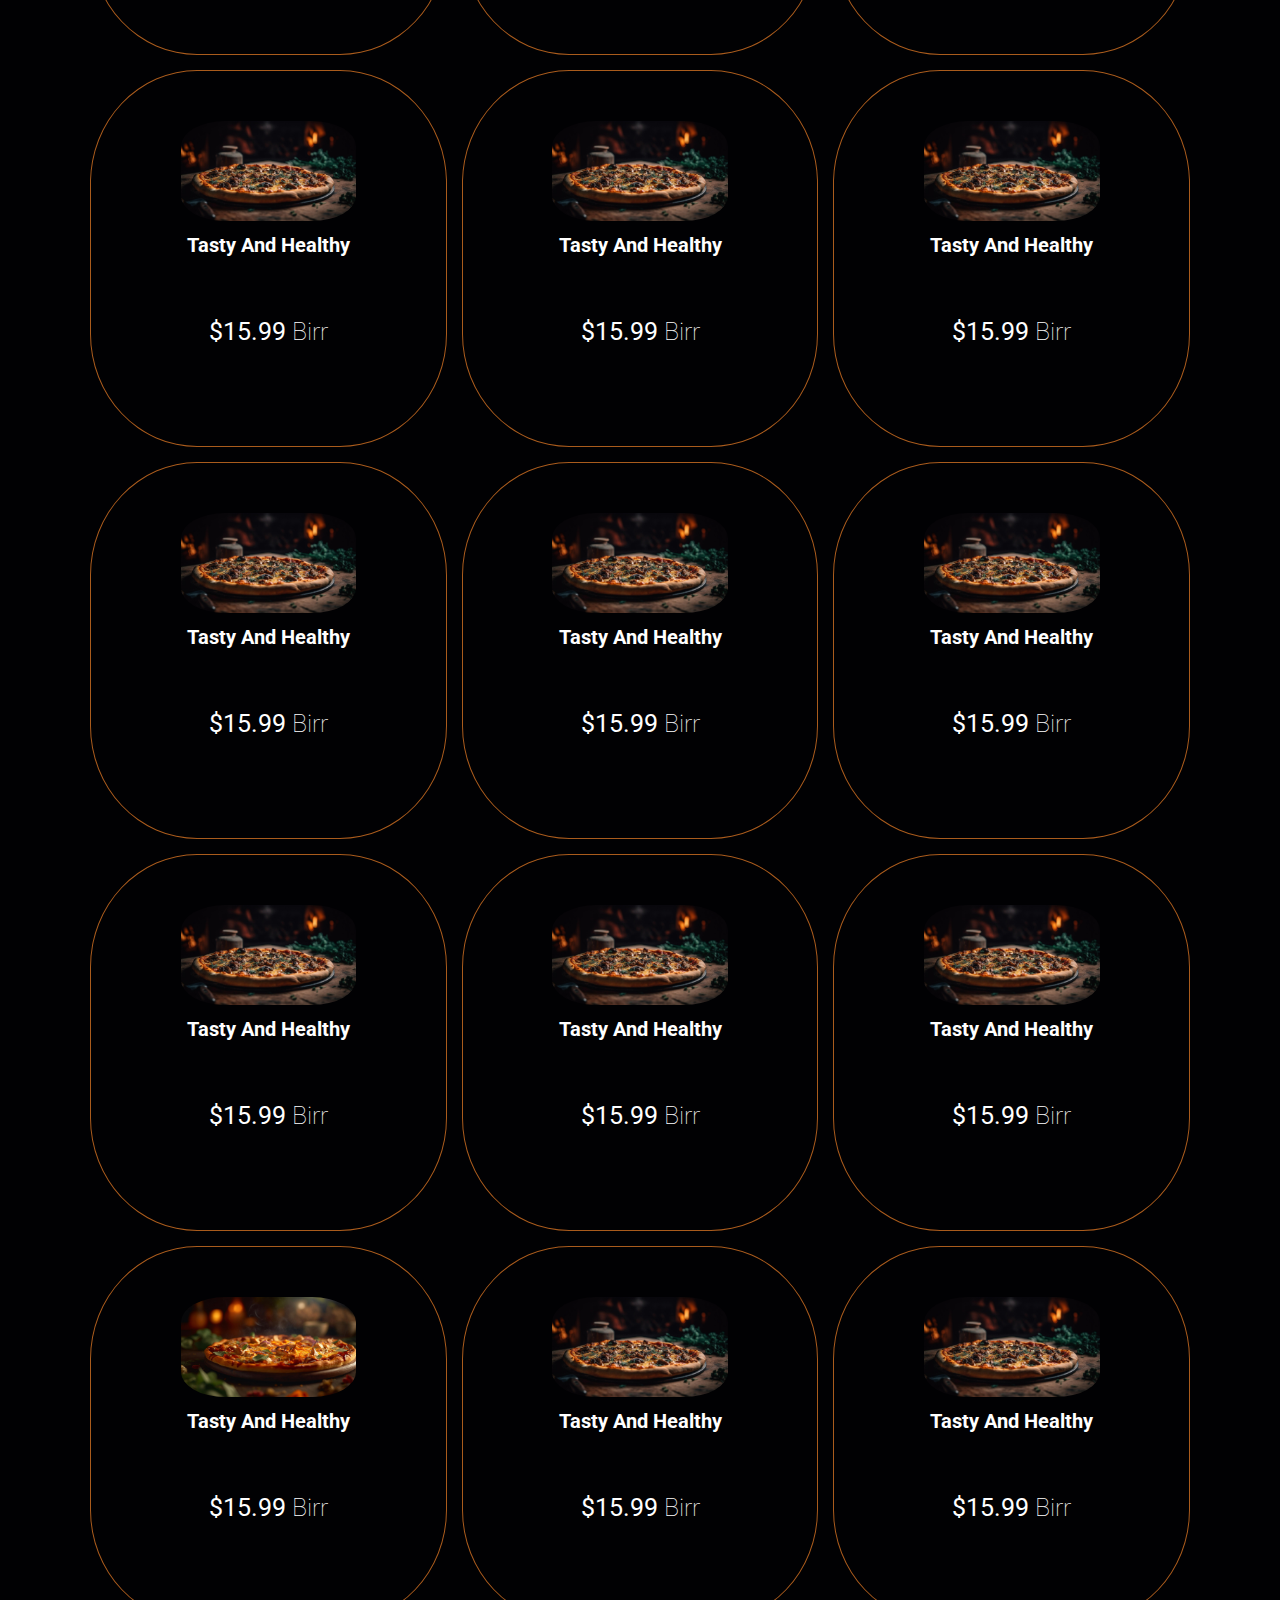
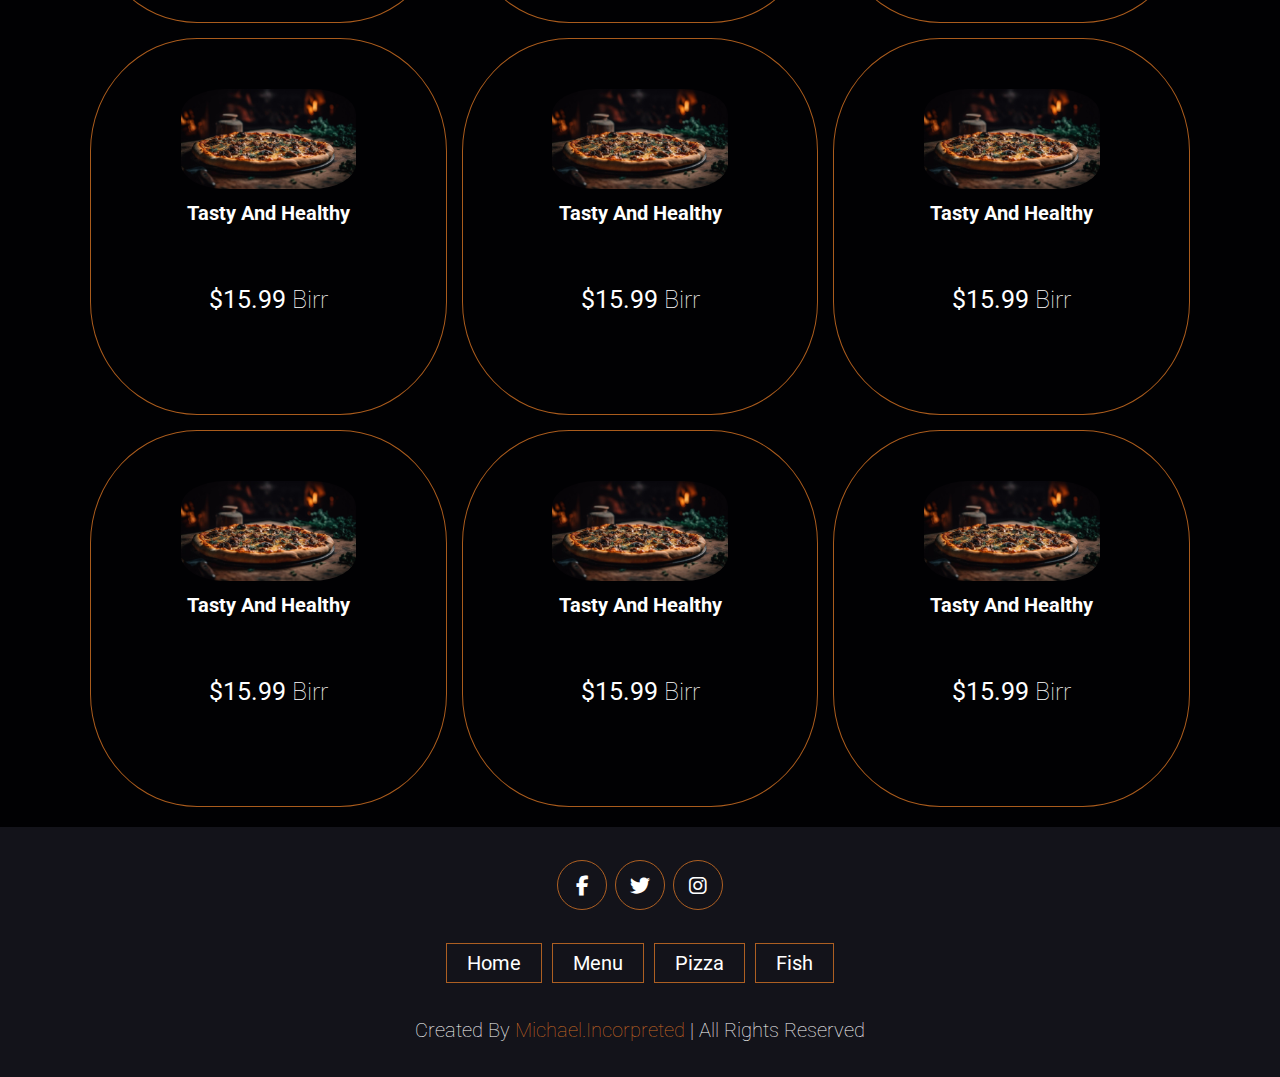
<file: pizza.html>
<!DOCTYPE html>
<html lang="en">
<head>
    <meta charset="UTF-8">
    <meta http-equiv="X-UA-Compatible" content="IE=edge">
    <meta name="viewport" content="width=device-width, initial-scale=1.0">
    <link href="https://fonts.googleapis.com/css2?family=Poppins:ital,wght@0,100;0,300;0,400;0,700;0,800;0,900;1,100&display=swap" rel="stylesheet">
    <link rel="stylesheet" href="pizzastyle.css">
    <link rel="stylesheet" href="https://cdnjs.cloudflare.com/ajax/libs/font-awesome/6.4.2/css/all.min.css">
    <title>Document</title>
</head>
<body>
    <header class="header">
        <a href="#" class="logo">
            <img src="logo.png" alt="">
        </a>

    <nav class="navbar">
      <a href="index.html">home</a>
      <a href="menu.html">menu</a>
      <a href="pizza.html">pizza</a>
      <a href="fish.html">fish</a>
    </nav>
    
    <div class="icons">
    
        <div class="fas fa-bars" id="menu-btn"></div>
    </div>
    
    </header>

    <section class="menu" id="menu">

        <h1 class="heading"> our <span>menu</span></h1>
    
        <div class="box-container"> 
    
            <div class="box">
                <img src="p3.jpg" alt="">
                <h3>tasty and healthy</h3>
                <div class="price">$15.99 <span>birr</span></div>
        </div>
    
        <div class="box">
            <img src="p1.jpg" alt="">
            <h3>tasty and healthy</h3>
            <div class="price">$15.99 <span>birr</span></div>
    </div>
    
    <div class="box">
        <img src="p3.jpg" alt="">
        <h3>tasty and healthy</h3>
        <div class="price">$15.99 <span>birr</span></div>
    </div>
    
    <div class="box">
        <img src="p3.jpg" alt="">
        <h3>tasty and healthy</h3>
        <div class="price">$15.99 <span>birr</span></div>
    </div>
    <div class="box">
        <img src="p3.jpg" alt="">
        <h3>tasty and healthy</h3>
        <div class="price">$15.99 <span>birr</span></div>
    </div>
    <div class="box">
        <img src="p3.jpg" alt="">
        <h3>tasty and healthy</h3>
        <div class="price">$15.99 <span>birr</span></div>
    </div>
    
    <div class="box">
        <img src="p3.jpg" alt="">
        <h3>tasty and healthy</h3>
        <div class="price">$15.99 <span>birr</span></div>
    </div>
    
    <div class="box">
        <img src="p3.jpg" alt="">
        <h3>tasty and healthy</h3>
        <div class="price">$15.99 <span>birr</span></div>
    </div>
    
    <div class="box">
        <img src="p3.jpg" alt="">
        <h3>tasty and healthy</h3>
        <div class="price">$15.99 <span>birr</span></div>
    </div>
    
    <div class="box">
        <img src="p3.jpg" alt="">
        <h3>tasty and healthy</h3>
        <div class="price">$15.99 <span>birr</span></div>
    </div>
    
    <div class="box">
        <img src="p3.jpg" alt="">
        <h3>tasty and healthy</h3>
        <div class="price">$15.99 <span>birr</span></div>
</div>

<div class="box">
    <img src="p1.jpg" alt="">
    <h3>tasty and healthy</h3>
    <div class="price">$15.99 <span>birr</span></div>
</div>

<div class="box">
<img src="p3.jpg" alt="">
<h3>tasty and healthy</h3>
<div class="price">$15.99 <span>birr</span></div>
</div>

<div class="box">
<img src="p3.jpg" alt="">
<h3>tasty and healthy</h3>
<div class="price">$15.99 <span>birr</span></div>
</div>
<div class="box">
<img src="p3.jpg" alt="">
<h3>tasty and healthy</h3>
<div class="price">$15.99 <span>birr</span></div>
</div>
<div class="box">
<img src="p3.jpg" alt="">
<h3>tasty and healthy</h3>
<div class="price">$15.99 <span>birr</span></div>
</div>

<div class="box">
<img src="p3.jpg" alt="">
<h3>tasty and healthy</h3>
<div class="price">$15.99 <span>birr</span></div>
</div>

<div class="box">
<img src="p3.jpg" alt="">
<h3>tasty and healthy</h3>
<div class="price">$15.99 <span>birr</span></div>
</div>

<div class="box">
<img src="p3.jpg" alt="">
<h3>tasty and healthy</h3>
<div class="price">$15.99 <span>birr</span></div>
</div>

<div class="box">
<img src="p3.jpg" alt="">
<h3>tasty and healthy</h3>
<div class="price">$15.99 <span>birr</span></div>
</div>
<div class="box">
    <img src="p3.jpg" alt="">
    <h3>tasty and healthy</h3>
    <div class="price">$15.99 <span>birr</span></div>
</div>

<div class="box">
<img src="p1.jpg" alt="">
<h3>tasty and healthy</h3>
<div class="price">$15.99 <span>birr</span></div>
</div>

<div class="box">
<img src="p3.jpg" alt="">
<h3>tasty and healthy</h3>
<div class="price">$15.99 <span>birr</span></div>
</div>

<div class="box">
<img src="p3.jpg" alt="">
<h3>tasty and healthy</h3>
<div class="price">$15.99 <span>birr</span></div>
</div>
<div class="box">
<img src="p3.jpg" alt="">
<h3>tasty and healthy</h3>
<div class="price">$15.99 <span>birr</span></div>
</div>
<div class="box">
<img src="p3.jpg" alt="">
<h3>tasty and healthy</h3>
<div class="price">$15.99 <span>birr</span></div>
</div>

<div class="box">
<img src="p3.jpg" alt="">
<h3>tasty and healthy</h3>
<div class="price">$15.99 <span>birr</span></div>
</div>

<div class="box">
<img src="p3.jpg" alt="">
<h3>tasty and healthy</h3>
<div class="price">$15.99 <span>birr</span></div>
</div>

<div class="box">
<img src="p3.jpg" alt="">
<h3>tasty and healthy</h3>
<div class="price">$15.99 <span>birr</span></div>
</div>

<div class="box">
<img src="p3.jpg" alt="">
<h3>tasty and healthy</h3>
<div class="price">$15.99 <span>birr</span></div>
</div>
    
    </div>
    
    </section>







    <section class="footer">

        <div class="share">
            <a href="#" class="fab fa-facebook-f"></a>
            <a href="#" class="fab fa-twitter"></a>
            <a href="https://www.instagram.com/michael_se555/" class="fab fa-instagram"></a>
        </div>
    
    
        <div class="links">
            <a href="index.html">home</a>
            <a href="menu.html">menu</a>
            <a href="#">pizza</a>
            <a href="fish.html">fish</a>          
        </div>
    
        <div class="credit">created by <span>michael.incorpreted</span> | all rights reserved</div>
    </section>
    














    <script src="script.js"></script>
</body>
</html>
</file>
<file: style.css>
@import url('https://fonts.googleapis.com/css2?family=Poppins:ital,wght@0,100;0,300;0,400;0,700;0,800;0,900;1,100&family=Roboto:ital,wght@0,100;0,300;0,400;0,500;0,700;1,400&display=swap');

:root{
    --main-color:#e17a26e2;
    --black:#13131a;
    --bg:#010103;
    --border:.1rem solid #e17a26bf;
}

*{
    font-family: 'Roboto', sans-serif;
    margin: 0; padding: 0;
    box-sizing: border-box;
    outline: none; border: none;
    text-decoration: none;
    text-transform: capitalize;
    transition: .2s linear;
}

html{
    font-size: 62.5%;
    overflow-x: hidden;
    scroll-padding-top: 9rem;
    scroll-behavior: smooth; 
}

html::-webkit-scrollbar{
    width: .8rem;
}

html::-webkit-scrollbar-track{
    background: transparent;
}

html::-webkit-scrollbar-thumb{
    background: #fff;
    border-radius: 5rem;
}

body{
    background: var(--bg);
}

section{
    padding:2rem 7%;
}

.heading{
    text-align: center;
    color: #fff;
    text-transform: uppercase;
    padding-bottom: 3.5rem;
    font-size: 4rem;
}

.heading span{
    color: var(--main-color);
    text-transform: uppercase;
}

.btn{
    margin-top: 1rem;
    display: inline-block;
    padding:.9rem 3rem;
    font-size: 1.7rem;
    color: #fff;
    background: var(--main-color);
    cursor: pointer;
}

.btn:hover{
    letter-spacing: .2rem;
}

.header{
    background: var(--bg);
    display: flex;
    align-items: center;
    justify-content: space-between;
    padding:1.5rem 7%;
    border-bottom: var(--border);
    position: fixed;
    top: 0; left: 0; right: 0;
    z-index: 1000;
}

.header .logo img{
height: 7rem;
width: 13rem;
}

.header .navbar a{
    margin: 0 3rem;
    font-size: 2.3rem;
    color: #fff;
}

.header .navbar a:hover{
    color: var(--main-color);
    border-bottom: .1rem solid var(--main-color);
    padding-bottom: .5rem;
} 

.header .icons div{
    color: #fff;
    cursor: pointer;
    font-size: 2.5rem;
    margin-left: 2rem;
}

.header .icons div:hover{
    color: var(--main-color);
}

#menu-btn{
    display: none;
}  

 .home{
    min-height: 100vh;
    display: flex;
    align-items: center;
    background:url(p3.jpg) no-repeat;
    background-size: cover;
    background-position: center;
}

.home .content{
    max-width: 60rem;
}

.home .content h3{
    font-size: 6rem;
    text-transform: uppercase;
    color: #fff;
}

.home .content p{
    font-size: 2rem;
    font-weight: lighter;
    line-height: 1.8;
    padding:1rem 0;
    color: #eee;
}

.about .row{
    display: flex;
    align-items: center;
    background:var(--black);
    flex-wrap: wrap;
}

.about .row .image{
    flex:1 1 45rem;
}

.about .row .image img{
    width: 100%;
}

.about .row .content{
    flex:1 1 45rem;
    padding: 2rem;
}

.about .row .content h3{
    font-size: 3rem;
    color: #fff;
}

.about .row .content p{
    font-size: 1.6rem;
    color: #ccc;
    padding: 1rem 0;
    line-height: 1.8;
}

.specials .box-container{
    display: grid;
    grid-template-columns: repeat(auto-fit, minmax(30rem, 1fr));
    gap:1.5rem;
}

.specials .box-container .box{
    padding:5rem;
    text-align: center;
    border: var(--border);
    border-radius: 30%;
}

.specials .box-container .box img{
    height: 10rem;
    border-radius: 25%;
}

.specials .box-container .box h3{
    color: #fff;
    font-size: 2rem;
    padding:1rem 0;
}

.specials .box-container .box .price{
    color: #fff;
    font-size: 2.5rem;
    padding:5rem 0;
}
.specials .box-container .box .price span{
    color: #fff;
    font-size: 2rem;
    font-weight: lighter;
}

.specials .box-container .box:hover{
    background:var(--main-color);
}

.specials .box-container .box:hover > *{
    color: var(--bg);
}



.review .box-container{
    display: grid;
    grid-template-columns: repeat(auto-fit, minmax(30rem, 1fr));
    gap:1.5rem;
}

.review .box-container .box{
    border: var(--border);
    text-align: center;
    padding: 3rem 2rem;
}

.review .box-container .box p{
    font-size: 1.6rem;
    line-height: 1.8;
    color: #ccc;
    padding:2rem 0;
}

.review .box-container .box .user{
    height: 7rem;
    width: 7rem;
    border-radius: 50%;
    object-fit: cover;
}

.review .box-container .box h3{
    padding:1rem 0;
    font-size: 2rem;
    color: #fff;
}

.review .box-container .box .stars i{
    font-size: 2rem;
    color: var(--main-color);
}

.contact .row{
    display: flex;
    background: var(--black);
    flex-wrap: wrap;
    gap:1rem;
}

.contact .row .map{
    flex:1 1 45rem;
    width: 100%;
    object-fit: cover;
}

.contact .row form{
    flex:1 1 45rem;
    padding:5rem 2rem;
    text-align: center;
}

.contact .row form h3{
    text-transform: uppercase;
    font-size: 1.5rem;
    color: #fff;
}

.contact .row form .inputbox{
    display: flex;
    align-items: center;
    margin-top: 2rem;
    margin-bottom: 2rem;
    background: var(--bg);
    border: var(--border);
}

.contact .row form .inputbox span{
    color: #fff;
    font-size: 2rem;
    padding-left: 2rem;

}

.contact .row form .inputbox input{
    width: 100%;
    padding: 2rem;
    font-size: 1.7rem;
    color: #fff;
    text-transform: none;
    background: none;
}

.blogs .box-container{
    display: grid;
    grid-template-columns: repeat(auto-fit, minmax(30rem, 1fr));
    gap:1.5rem;
}

.blogs .box-container .box{
    border:var(--border);
    border-radius: 2%;
}

.blogs .box-container .box .image{
    height: 25rem;
    overflow:hidden;
    width: 100%;
    border-radius: 2%;
}

.blogs .box-container .box .image img{
    height: 100%;
    object-fit: cover;
    width: 100%;
}

.blogs .box-container .box:hover .image img{
    transform: scale(1.2);
}

.blogs .box-container .box .content{
    padding:2rem;
}

.blogs .box-container .box .content .title{
    font-size: 2.5rem;
    line-height: 1.5;
    color: #fff;
}

.blogs .box-container .box .content .title:hover{
    color: var(--main-color);
}

.blogs .box-container .box .content span{
    color: var(--main-color);
    display: block;
    padding-top: 1rem;
    font-size: 2rem;
}

.blogs .box-container .box .content p{
    font-size: 1.6rem;
    line-height: 1.8;
    color:#ccc;
    padding:1rem 0;
}

.footer{
    background: var(--black);
    text-align: center;

}

.footer .share{
    padding: 1rem 0;
}

.footer .share a{
   height: 5rem;
   width: 5rem;
   line-height: 5rem;
   font-size: 2rem;
   color: #fff;
   border: var(--border);
   margin: .3rem;
   border-radius: 50%;
}

.footer .share a:hover{
   background-color: var(--main-color);
}

.footer .links{
    display: flex;
    justify-content: center;
    flex-wrap: wrap;
    padding:2rem 0;
    gap: 1rem;
}

.footer .links a{
    padding:.7rem 2rem;
    color: #fff;
    border: var(--border);
    font-size: 2rem;
}

.footer .links a:hover{
    background-color: var(--main-color);
}

.footer .credit{
    font-size: 2rem;
    color: #fff;
    font-weight: lighter;
    padding: 1.5rem;
}

.footer .credit span{
    color: var(--main-color);
}


























@media (max-width:991px){

    html{
        font-size: 55%;
    }

    .header{
        padding:1.5rem 2rem;
    }


    section{
        padding:2rem 7%;
    }

}

@media (max-width:768px){

    #menu-btn{
        display: inline-block;
    }  
    
    .header .navbar{
        position: absolute;
        top:100%; right: -100%;
        background: #fff;
        width: 30rem;
        height: calc(100vh - 9.5rem);
    }

    .header .navbar.active{
        right:0;
    }

    .header .navbar a{
        color: var(--black);
        display: block;
        margin: 1.5rem;
        padding: .5rem;
        font-size: 2rem;
    }

    .header .search-form{
        width: 90%;
        right: 2rem;
    }

    .home{
        background-position: left;
        justify-content: center;
        text-align: center ;
    }

    
    .home .content h3{
        font-size: 4.5rem;
    }

    .home .content p{
        font-size: 1.5rem;
    }

}

@media (max-width:450px){

    html{
        font-size: 50%;
    }

}
</file>
<file: fishstyle.css>
@import url('https://fonts.googleapis.com/css2?family=Poppins:ital,wght@0,100;0,300;0,400;0,700;0,800;0,900;1,100&family=Roboto:ital,wght@0,100;0,300;0,400;0,500;0,700;1,400&display=swap');

:root{
    --main-color:#e17a26e2;
    --black:#13131a;
    --bg:#010103;
    --border:.1rem solid #e17a26bf;
}

*{
    font-family: 'Roboto', sans-serif;
    margin: 0; padding: 0;
    box-sizing: border-box;
    outline: none; border: none;
    text-decoration: none;
    text-transform: capitalize;
    transition: .2s linear;
}

html{
    font-size: 62.5%;
    overflow-x: hidden;
    scroll-padding-top: 9rem;
    scroll-behavior: smooth; 
}

html::-webkit-scrollbar{
    width: .8rem;
}

html::-webkit-scrollbar-track{
    background: transparent;
}

html::-webkit-scrollbar-thumb{
    background: #fff;
    border-radius: 5rem;
}

body{
    background: var(--bg);
}

section{
    padding:2rem 7%;
}

.header{
    background: var(--bg);
    display: flex;
    align-items: center;
    justify-content: space-between;
    padding:1.5rem 7%;
    border-bottom: var(--border);
    position: fixed;
    top: 0; left: 0; right: 0;
    z-index: 1000;
}

.header .logo img{
    height: 7rem;
    width: 13rem;
    }

.header .navbar a{
    margin: 0 3rem;
    font-size: 2rem;
    color: #fff;
}

.header .navbar a:hover{
    color: var(--main-color);
    border-bottom: .1rem solid var(--main-color);
    padding-bottom: .5rem;
} 

.header .icons div{
    color: #fff;
    cursor: pointer;
    font-size: 2.5rem;
    margin-left: 2rem;
}

.header .icons div:hover{
    color: var(--main-color);
}

#menu-btn{
    display: none;
}  


.heading{
    text-align: center;
    color: #fff;
    text-transform: uppercase;
    padding-bottom: 3.5rem;
    font-size: 4rem;
}

.heading span{
    color: var(--main-color);
    text-transform: uppercase;
}



.menu .box-container{
    display: grid;
    grid-template-columns: repeat(auto-fit, minmax(30rem, 1fr));
    gap:1.5rem;
}

.menu .box-container .box{
    padding:5rem;
    text-align: center;
    border: var(--border);
    border-radius: 30%;
}

.menu .box-container .box img{
    height: 10rem;
    border-radius: 25%;
}

.menu .box-container .box h3{
    color: #fff;
    font-size: 2rem;
    padding:1rem 0;
}

.menu .box-container .box .price{
    color: #fff;
    font-size: 2.5rem;
    padding:5rem 0;
}
.menu .box-container .box .price span{
    color: #fff;
    font-size: 2.5rem;
    font-weight: lighter;
}

.menu .box-container .box:hover{
    background: var(--main-color);
}

.menu .box-container .box:hover > *{
    color: var(--black);
}


.footer{
    background: var(--black);
    text-align: center;

}

.footer .share{
    padding: 1rem 0;
}

.footer .share a{
   height: 5rem;
   width: 5rem;
   line-height: 5rem;
   font-size: 2rem;
   color: #fff;
   border: var(--border);
   margin: .3rem;
   border-radius: 50%;
}

.footer .share a:hover{
   background-color: var(--main-color);
}

.footer .links{
    display: flex;
    justify-content: center;
    flex-wrap: wrap;
    padding:2rem 0;
    gap: 1rem;
}

.footer .links a{
    padding:.7rem 2rem;
    color: #fff;
    border: var(--border);
    font-size: 2rem;
}

.footer .links a:hover{
    background-color: var(--main-color);
}

.footer .credit{
    font-size: 2rem;
    color: #fff;
    font-weight: lighter;
    padding: 1.5rem;
}

.footer .credit span{
    color: var(--main-color);
}































































@media (max-width:991px){

    html{
        font-size: 55%;
    }

    .header{
        padding:1.5rem 2rem;
    }


    section{
        padding:2rem 7%;
    }

}

@media (max-width:868px){

    #menu-btn{
        display: inline-block;
    }  
    
    .header .navbar{
        position: absolute;
        top:100%; right: -100%;
        background: #fff;
        width: 30rem;
        height: calc(100vh - 9.5rem);
    }

    .header .navbar.active{
        right:0;
    }

    .header .navbar a{
        color: var(--black);
        display: block;
        margin: 1.5rem;
        padding: .5rem;
        font-size: 2rem;
    }

    .header .search-form{
        width: 90%;
        right: 2rem;
    }

    .home{
        background-position: left;
        justify-content: center;
        text-align: center ;
    }

    
    .home .content h3{
        font-size: 4.5rem;
    }

    .home .content p{
        font-size: 1.5rem;
    }

}

@media (max-width:450px){

    html{
        font-size: 50%;
    }

}
</file>
<file: menustyle.css>
@import url('https://fonts.googleapis.com/css2?family=Poppins:ital,wght@0,100;0,300;0,400;0,700;0,800;0,900;1,100&family=Roboto:ital,wght@0,100;0,300;0,400;0,500;0,700;1,400&display=swap');

:root{
    --main-color:#e17a26e2;
    --black:#13131a;
    --bg:#010103;
    --border:.1rem solid #e17a26bf;
}

*{
    font-family: 'Roboto', sans-serif;
    margin: 0; padding: 0;
    box-sizing: border-box;
    outline: none; border: none;
    text-decoration: none;
    text-transform: capitalize;
    transition: .2s linear;
}

html{
    font-size: 62.5%;
    overflow-x: hidden;
    scroll-padding-top: 9rem;
    scroll-behavior: smooth; 
}

html::-webkit-scrollbar{
    width: .8rem;
}

html::-webkit-scrollbar-track{
    background: transparent;
}

html::-webkit-scrollbar-thumb{
    background: #fff;
    border-radius: 5rem;
}

body{
    background: var(--bg);
}

.header{
    background: var(--bg);
    display: flex;
    align-items: center;
    justify-content: space-between;
    padding:1.5rem 7%;
    border-bottom: var(--border);
    position: fixed;
    top: 0; left: 0; right: 0;
    z-index: 1000;
}
.header .logo img{
    height: 7rem;
    width: 13rem;
    }
.header .navbar a{
    margin: 0 3rem;
    font-size: 2rem;
    color: #fff;
}

.header .navbar a:hover{
    color: var(--main-color);
    border-bottom: .1rem solid var(--main-color);
    padding-bottom: .5rem;
} 

.header .icons div{
    color: #fff;
    cursor: pointer;
    font-size: 2.5rem;
    margin-left: 2rem;
}

.header .icons div:hover{
    color: var(--main-color);
}

#menu-btn{
    display: none;
}  

section{
    padding:2rem 7%;
}

.heading{
    text-align: center;
    color: #fff;
    text-transform: uppercase;
    padding-bottom: 3.5rem;
    font-size: 4rem;
}

.heading span{
    color: var(--main-color);
    text-transform: uppercase;
}

.menu .box-container{
    display: grid;
    grid-template-columns: repeat(auto-fit, minmax(30rem, 1fr));
    gap:1.5rem;
}

.menu .box-container .box{
    padding:5rem;
    text-align: center;
    border: var(--border);
    border-radius: 30%;
}

.menu .box-container .box img{
    height: 10rem;
    border-radius: 25%;
}

.menu .box-container .box h3{
    color: #fff;
    font-size: 2rem;
    padding:1rem 0;
}

.menu .box-container .box .price{
    color: #fff;
    font-size: 2.5rem;
    padding:5rem 0;
}
.menu .box-container .box .price span{
    color: #fff;
    font-size: 2.5rem;
    font-weight: lighter;
}

.menu .box-container .box:hover{
    background: var(--main-color);
}

.menu .box-container .box:hover > *{
    color: var(--black);
}


.footer{
    background: var(--black);
    text-align: center;

}

.footer .share{
    padding: 1rem 0;
}

.footer .share a{
   height: 5rem;
   width: 5rem;
   line-height: 5rem;
   font-size: 2rem;
   color: #fff;
   border: var(--border);
   margin: .3rem;
   border-radius: 50%;
}

.footer .share a:hover{
   background-color: var(--main-color);
}

.footer .links{
    display: flex;
    justify-content: center;
    flex-wrap: wrap;
    padding:2rem 0;
    gap: 1rem;
}

.footer .links a{
    padding:.7rem 2rem;
    color: #fff;
    border: var(--border);
    font-size: 2rem;
}

.footer .links a:hover{
    background-color: var(--main-color);
}

.footer .credit{
    font-size: 2rem;
    color: #fff;
    font-weight: lighter;
    padding: 1.5rem;
}

.footer .credit span{
    color: var(--main-color);
}































































@media (max-width:991px){

    html{
        font-size: 55%;
    }

    .header{
        padding:1.5rem 2rem;
    }


    section{
        padding:2rem 7%;
    }

}

@media (max-width:868px){

    #menu-btn{
        display: inline-block;
    }  
    
    .header .navbar{
        position: absolute;
        top:100%; right: -100%;
        background: #fff;
        width: 30rem;
        height: calc(100vh - 9.5rem);
    }

    .header .navbar.active{
        right:0;
    }

    .header .navbar a{
        color: var(--black);
        display: block;
        margin: 1.5rem;
        padding: .5rem;
        font-size: 2rem;
    }

    .header .search-form{
        width: 90%;
        right: 2rem;
    }

    .home{
        background-position: left;
        justify-content: center;
        text-align: center ;
    }

    
    .home .content h3{
        font-size: 4.5rem;
    }

    .home .content p{
        font-size: 1.5rem;
    }

}

@media (max-width:450px){

    html{
        font-size: 50%;
    }

}
</file>
<file: pizzastyle.css>
@import url('https://fonts.googleapis.com/css2?family=Poppins:ital,wght@0,100;0,300;0,400;0,700;0,800;0,900;1,100&family=Roboto:ital,wght@0,100;0,300;0,400;0,500;0,700;1,400&display=swap');

:root{
    --main-color:#e17a26e2;
    --black:#13131a;
    --bg:#010103;
    --border:.1rem solid #e17a26bf;
}

*{
    font-family: 'Roboto', sans-serif;
    margin: 0; padding: 0;
    box-sizing: border-box;
    outline: none; border: none;
    text-decoration: none;
    text-transform: capitalize;
    transition: .2s linear;
}

html{
    font-size: 62.5%;
    overflow-x: hidden;
    scroll-padding-top: 9rem;
    scroll-behavior: smooth; 
}

html::-webkit-scrollbar{
    width: .8rem;
}

html::-webkit-scrollbar-track{
    background: transparent;
}

html::-webkit-scrollbar-thumb{
    background: #fff;
    border-radius: 5rem;
}

body{
    background: var(--bg);
}

section{
    padding:2rem 7%;
}

.header{
    background: var(--bg);
    display: flex;
    align-items: center;
    justify-content: space-between;
    padding:1.5rem 7%;
    border-bottom: var(--border);
    position: fixed;
    top: 0; left: 0; right: 0;
    z-index: 1000;
}

.header .logo img{
    height: 7rem;
    width: 13rem;
    }

.header .navbar a{
    margin: 0 3rem;
    font-size: 2rem;
    color: #fff;
}

.header .navbar a:hover{
    color: var(--main-color);
    border-bottom: .1rem solid var(--main-color);
    padding-bottom: .5rem;
} 

.header .icons div{
    color: #fff;
    cursor: pointer;
    font-size: 2.5rem;
    margin-left: 2rem;
}

.header .icons div:hover{
    color: var(--main-color);
}

#menu-btn{
    display: none;
}  


.heading{
    text-align: center;
    color: #fff;
    text-transform: uppercase;
    padding-bottom: 3.5rem;
    font-size: 4rem;
}

.heading span{
    color: var(--main-color);
    text-transform: uppercase;
}

.btn{
    margin-top: 1rem;
    display: inline-block;
    padding:.9rem 3rem;
    font-size: 1.7rem;
    color: #fff;
    background: var(--main-color);
    cursor: pointer;
}

.btn:hover{
    letter-spacing: .2rem;
}


.menu .box-container{
    display: grid;
    grid-template-columns: repeat(auto-fit, minmax(30rem, 1fr));
    gap:1.5rem;
}

.menu .box-container .box{
    padding:5rem;
    text-align: center;
    border: var(--border);
    border-radius: 30%;
}

.menu .box-container .box img{
    height: 10rem;
    border-radius: 25%;
}

.menu .box-container .box h3{
    color: #fff;
    font-size: 2rem;
    padding:1rem 0;
}

.menu .box-container .box .price{
    color: #fff;
    font-size: 2.5rem;
    padding:5rem 0;
}
.menu .box-container .box .price span{
    color: #fff;
    font-size: 2.5rem;
    font-weight: lighter;
}

.menu .box-container .box:hover{
    background: var(--main-color);
}

.menu .box-container .box:hover > *{
    color: var(--black);
}




.footer{
    background: var(--black);
    text-align: center;

}

.footer .share{
    padding: 1rem 0;
}

.footer .share a{
   height: 5rem;
   width: 5rem;
   line-height: 5rem;
   font-size: 2rem;
   color: #fff;
   border: var(--border);
   margin: .3rem;
   border-radius: 50%;
}

.footer .share a:hover{
   background-color: var(--main-color);
}

.footer .links{
    display: flex;
    justify-content: center;
    flex-wrap: wrap;
    padding:2rem 0;
    gap: 1rem;
}

.footer .links a{
    padding:.7rem 2rem;
    color: #fff;
    border: var(--border);
    font-size: 2rem;
}

.footer .links a:hover{
    background-color: var(--main-color);
}

.footer .credit{
    font-size: 2rem;
    color: #fff;
    font-weight: lighter;
    padding: 1.5rem;
}

.footer .credit span{
    color: var(--main-color);
}































































@media (max-width:991px){

    html{
        font-size: 55%;
    }

    .header{
        padding:1.5rem 2rem;
    }


    section{
        padding:2rem 7%;
    }

}

@media (max-width:868px){

    #menu-btn{
        display: inline-block;
    }  
    
    .header .navbar{
        position: absolute;
        top:100%; right: -100%;
        background: #fff;
        width: 30rem;
        height: calc(100vh - 9.5rem);
    }

    .header .navbar.active{
        right:0;
    }

    .header .navbar a{
        color: var(--black);
        display: block;
        margin: 1.5rem;
        padding: .5rem;
        font-size: 2rem;
    }

    .header .search-form{
        width: 90%;
        right: 2rem;
    }

    .home{
        background-position: left;
        justify-content: center;
        text-align: center ;
    }

    
    .home .content h3{
        font-size: 4.5rem;
    }

    .home .content p{
        font-size: 1.5rem;
    }

}

@media (max-width:450px){

    html{
        font-size: 50%;
    }

}
</file>
